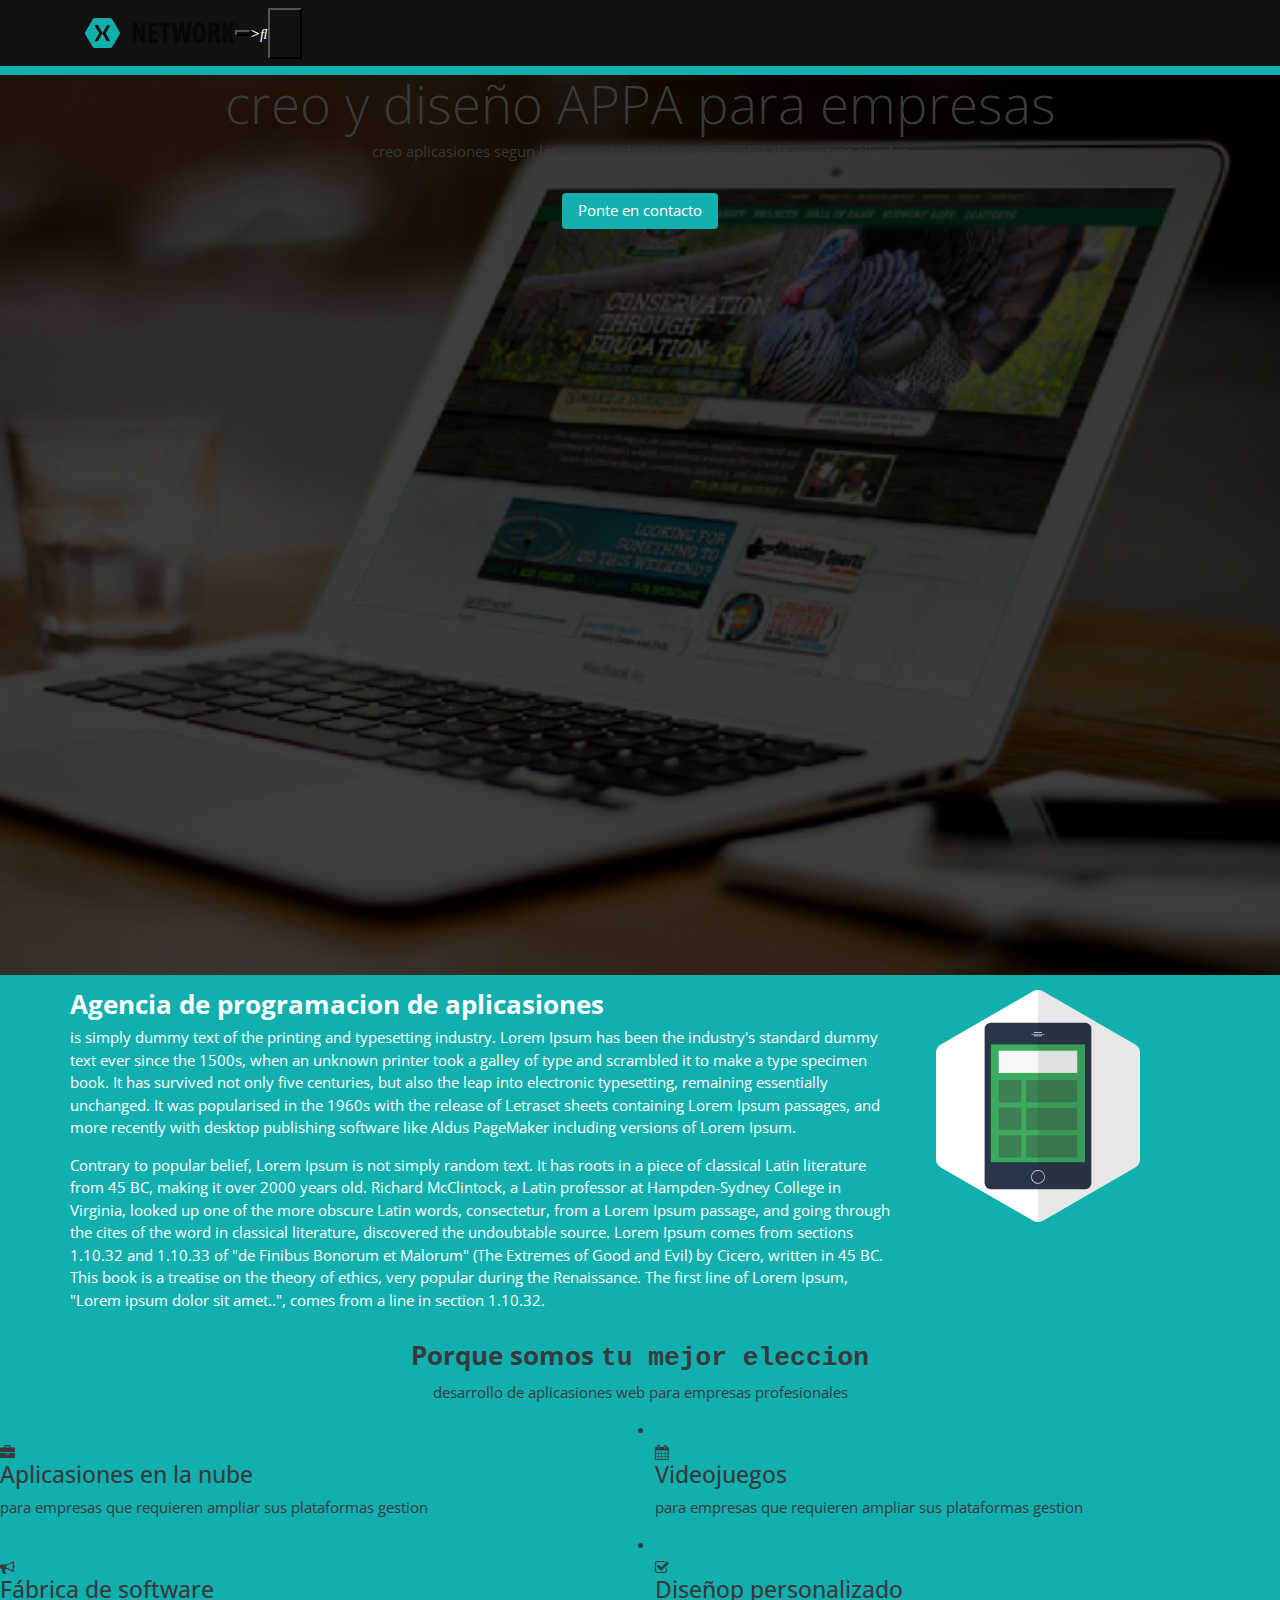
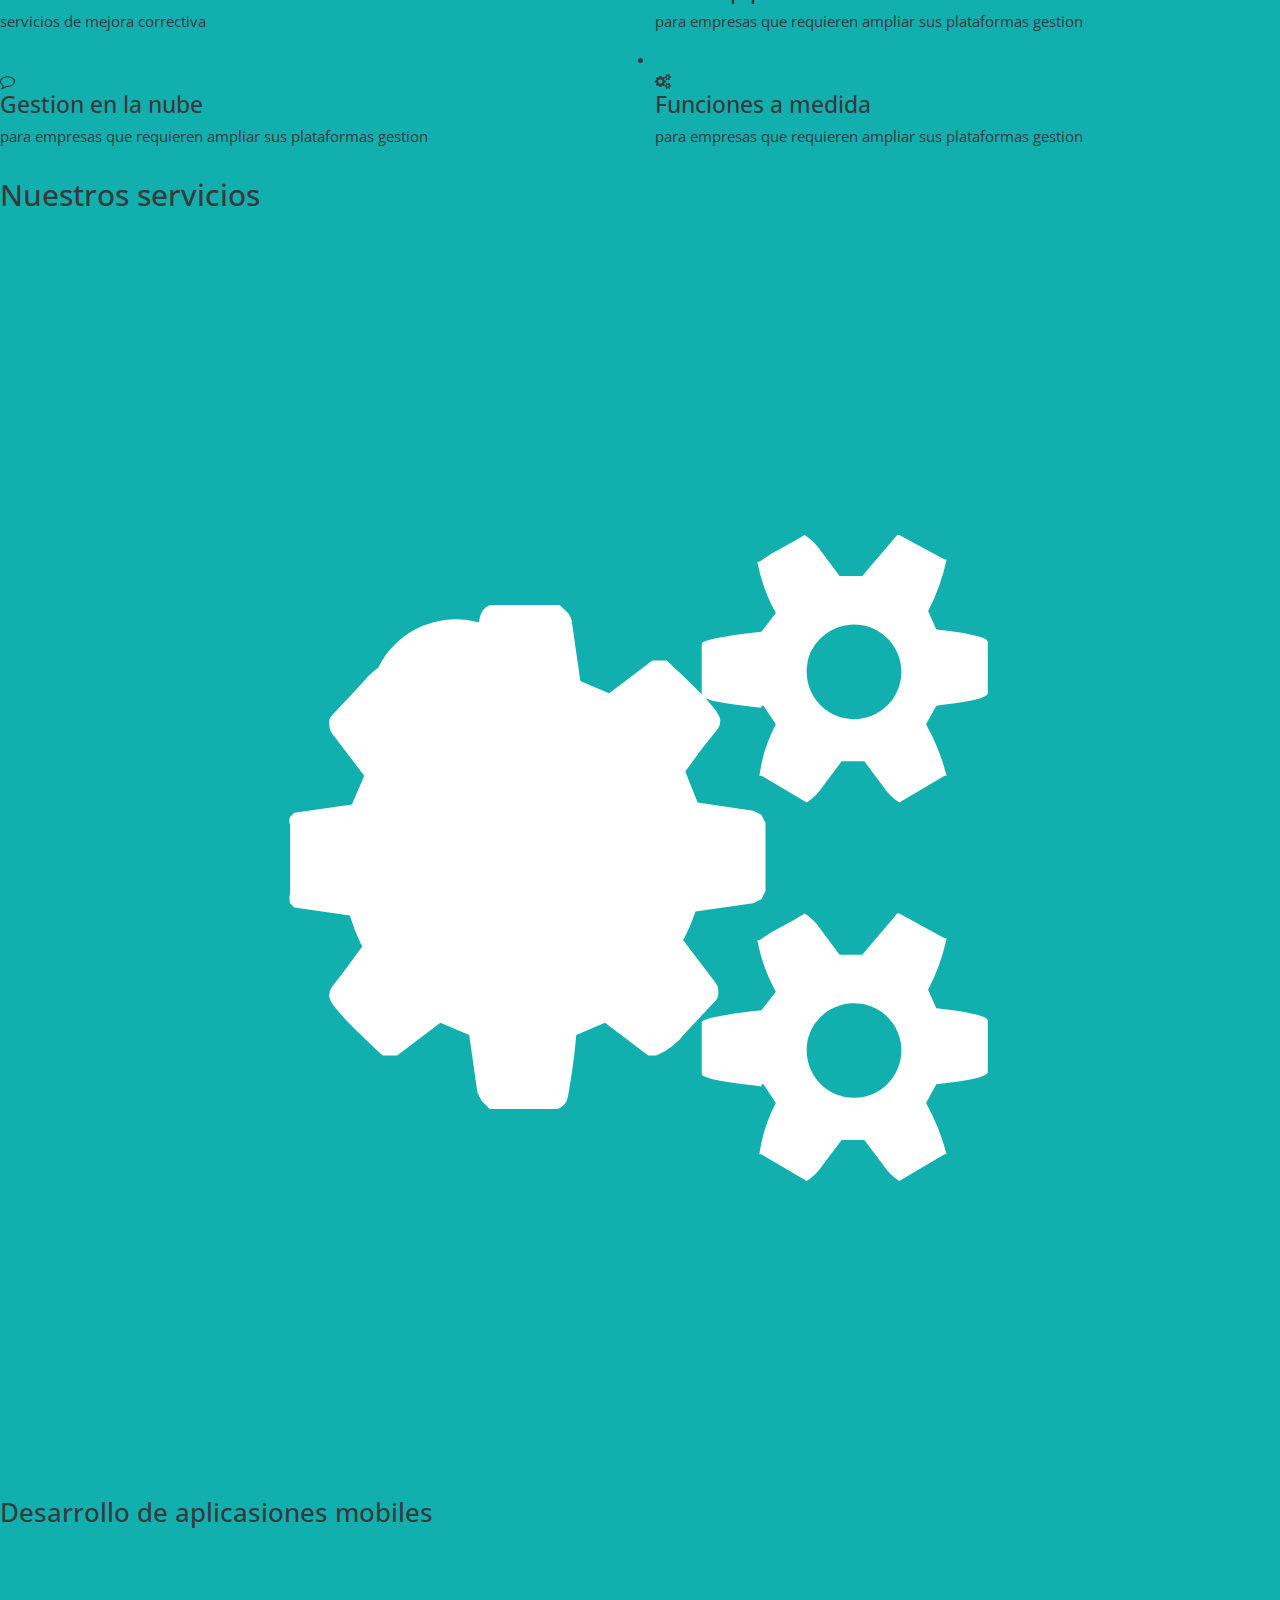
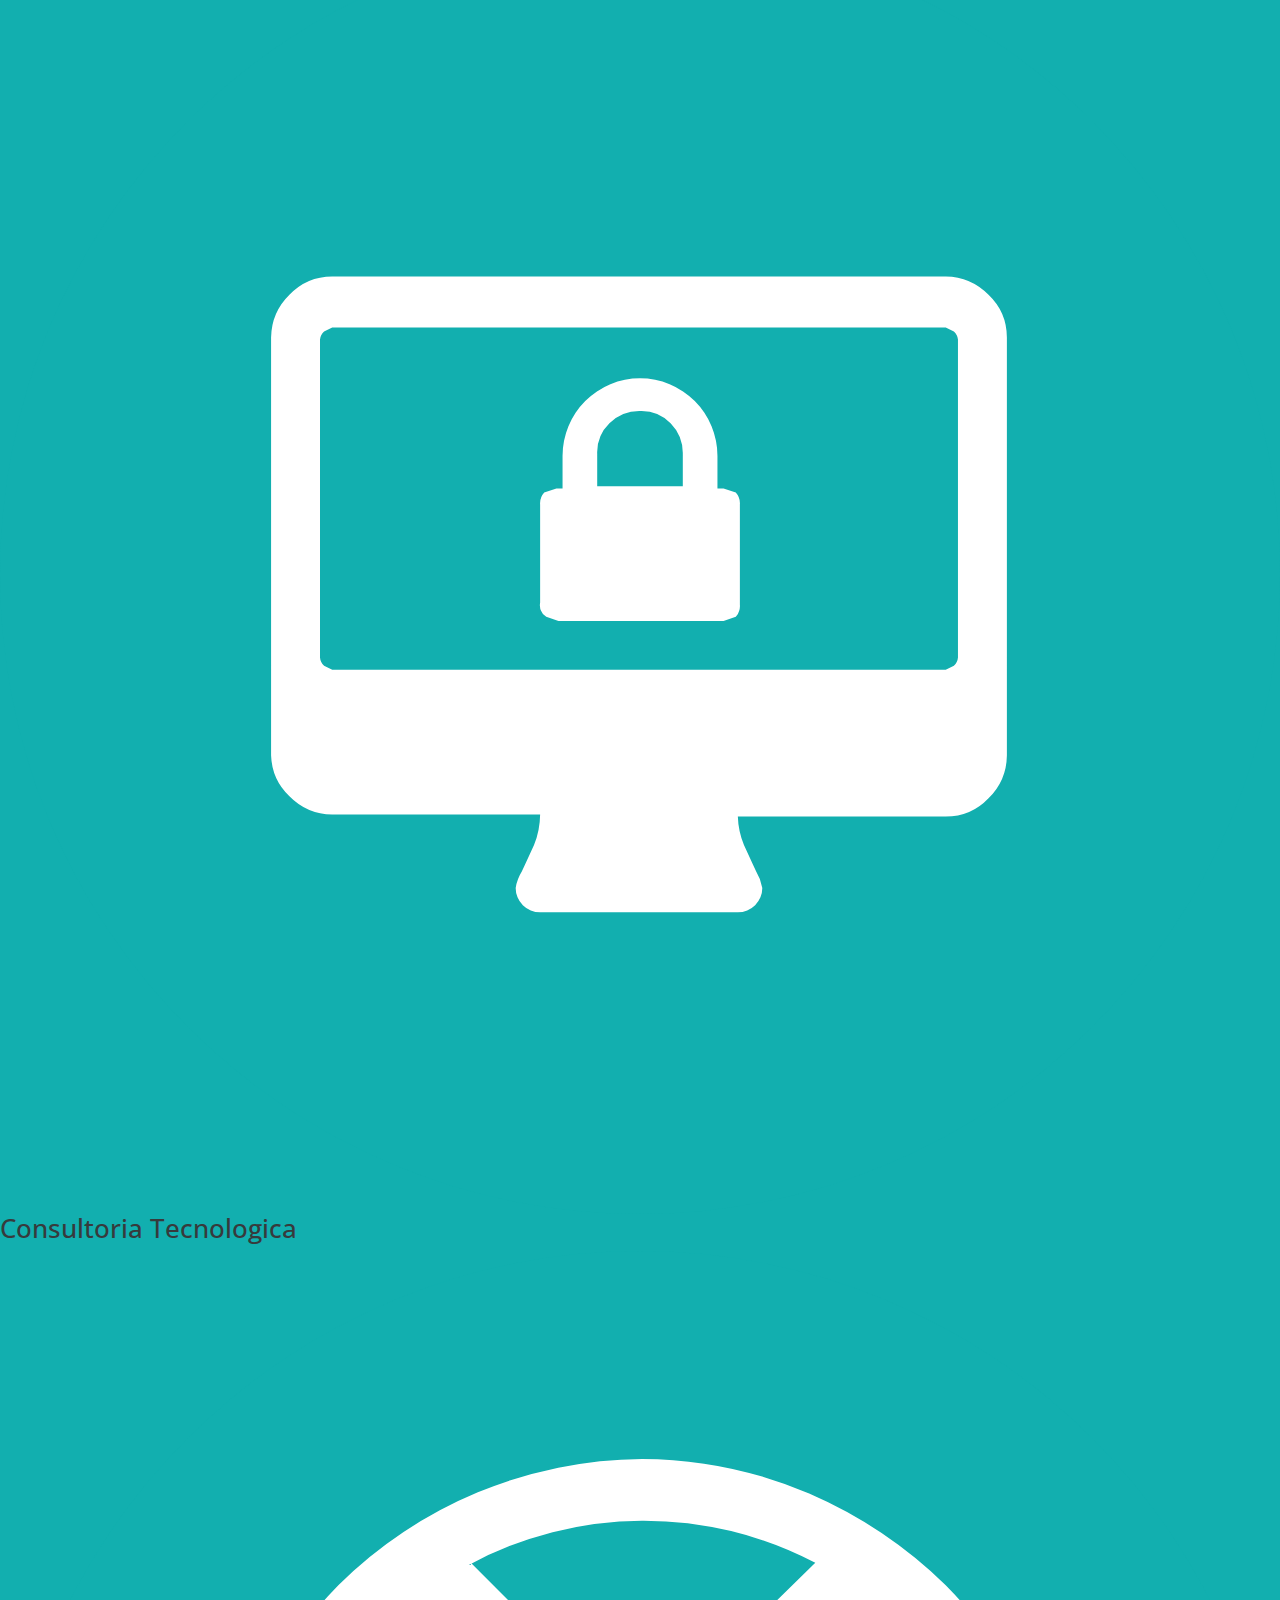
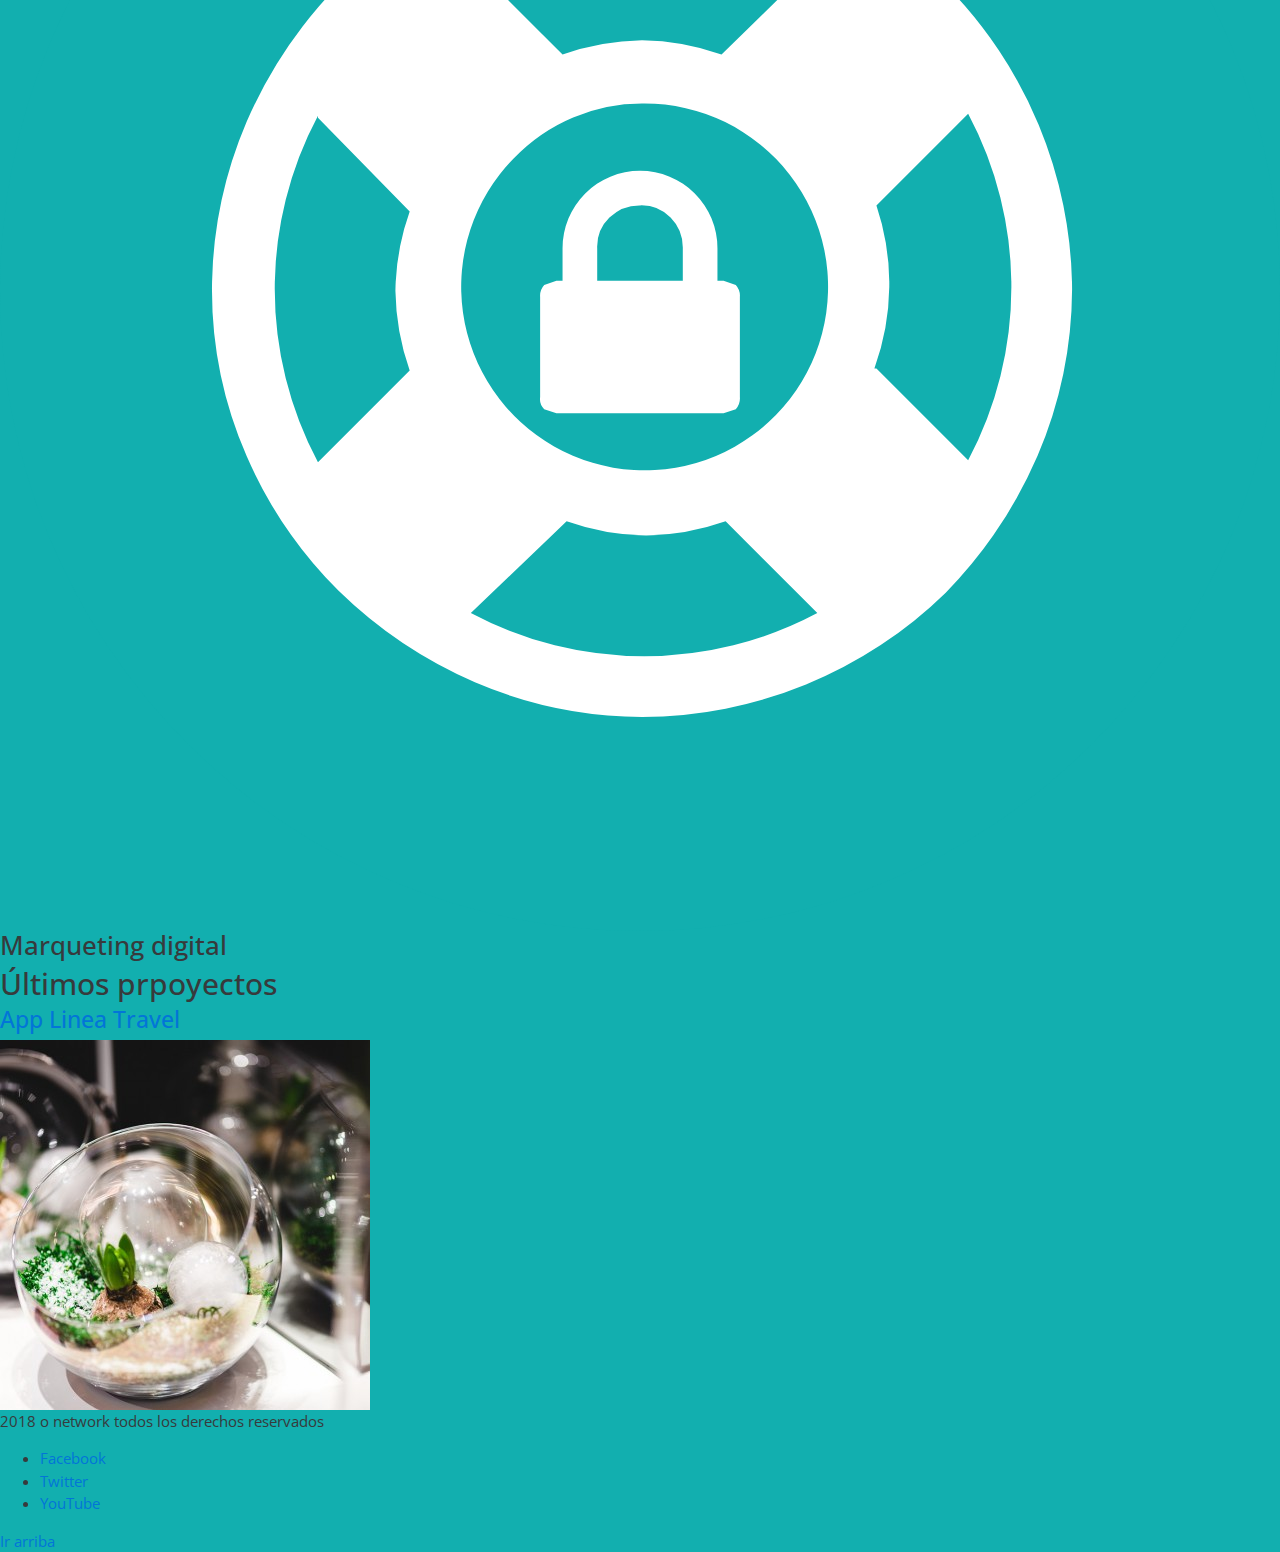
<file: index.html>
<!doctype html>
<html lang="en">

<head>
  <title> Curso Bootstrap</title>
  <!-- Required meta tags -->
  <meta charset="utf-8">
  <meta name="viewport" content="width=device-width, initial-scale=1, shrink-to-fit=no">
  <meta http-equiv="x-wa-compatible" conten="ie-edge">
  <!-- Bootstrap CSS -->
  <link rel="stylesheet" href="css/bootstrap.css">
  <link rel="stylesheet" href="css/estilos.css">
  <link href="https://fonts.googleapis.com/css?family=Open+Sans" rel="stylesheet">
  <link href="css/font-awesome.min.css" rel="stylesheet">

</head>

<body>

  <section class="bienvenidos">

    <header class="encavezado navbar-fixed-top" role="banner">
      <div class="container">
        <a href="index.html" class="logo">

          <img src="images/Recurso%202.svg" alt="Logo del sitio">
        </a>

        <button type="button" class="boton-Buscar" data-toggle="collapse" data-target="#bloque-buscar"
          aria-expanded="false"></button>>
        <i class="fas fa-search"></i>
        </button>
        <button type="button" class="boton-menu" data-toggle="collapse" data-target="#menu-principal"
          aria-expanded="false">
          <i class="fas fa-bars"></i>
        </button>
        <form action="#" id="bloque-buscar" class="collapse">
          <div class="contenedor-bloque-buscar">
            <input type="text" placeholder="Buscar...">
            <input type="submit" value="Buscar">
          </div>
        </form>
        <nav id="menu-principal" class="collapse">
          <ul>
            <li class="active"><a href="index.html">Inicio</a></li>
            <li><a href="nosotros.html">Nosotros</a></li>
            <li><a href="servicios.html">Servicios</a></li>
            <li><a href="Contactos.html">Contactos</a></li>
          </ul>
        </nav>
      </div>
    </header>
    <div class="texto-encavezado text-xs-center">

      <div class="container">
        <h1 class="display-4">creo y diseño APPA para empresas</h1>
        <p> creo aplicasiones segun las necesidades y requerimientos de nuestros clientes</p>
        <a href="contacto.html" class="btn btn-primary">Ponte en contacto</a>

      </div>
    </div>
    <div class="flecha-bajar text-xs-center">
      <a href="#agencia"> <i class="fas fa-angle-down text-xs-center"></i></a>


    </div>
  </section>
  <section class="agencia py-1" id="agencia" alt="la agencia">
    <div class="container">

      <div class="row">
        <div class="row col-xs-12 col-md-8 col-xl-9">

          <h2 class="h3 text-xs-center text-md-left font-weight-bold ">
            Agencia de programacion de aplicasiones
          </h2>
          <p>is simply dummy text of the printing and typesetting industry. Lorem Ipsum has been the industry's standard
            dummy text ever since the 1500s, when an unknown printer took a galley of type and scrambled it to make a
            type
            specimen book. It has survived not only five centuries, but also the leap into electronic typesetting,
            remaining essentially unchanged. It was popularised in the 1960s with the release of Letraset sheets
            containing Lorem Ipsum passages, and more recently with desktop publishing software like Aldus PageMaker
            including versions of Lorem Ipsum.
          </p>
          <p>Contrary to popular belief, Lorem Ipsum is not simply random text. It has roots in a piece of classical
            Latin
            literature from 45 BC, making it over 2000 years old. Richard McClintock, a Latin professor at
            Hampden-Sydney
            College in Virginia, looked up one of the more obscure Latin words, consectetur, from a Lorem Ipsum passage,
            and going through the cites of the word in classical literature, discovered the undoubtable source. Lorem
            Ipsum comes from sections 1.10.32 and 1.10.33 of "de Finibus Bonorum et Malorum" (The Extremes of Good and
            Evil) by Cicero, written in 45 BC. This book is a treatise on the theory of ethics, very popular during the
            Renaissance. The first line of Lorem Ipsum, "Lorem ipsum dolor sit amet..", comes from a line in section
            1.10.32.
          </p>
        </div>
        <div class="col-xs-12 col-md-4 col-xl-3">
          <img src="images/agencia.svg">

        </div>

      </div>
    </div>
  </section>
  <section class="tu-mejor-eleccion">
    <h2 class="h3 font-weight-bold text-xs-center">Porque somos <samp>tu mejor eleccion</samp>
    </h2>
    <p class="text-xs-center">
      desarrollo de aplicasiones web para empresas profesionales
    </p>
    <div class="row">
      <ul class="col-xs-6">
        <li>
        <li class="fa fa-briefcase" arial-hidden="true"></li>
        <div class="contenido-eleccion">
          <h4>Aplicasiones en la nube
          </h4>
          <p>
            para empresas que requieren ampliar sus plataformas gestion
          </p>
        </div>
        </li>
        <li>
        <li class="fa fa-bullhorn" arial-hidden="true"></li>

        <div class="contenido-eleccion">
          <h4>Fábrica de software
          </h4>
          <p>
            servicios de mejora correctiva
          </p>
        </div>
        </h4>
        </li>
        <li>
        <li class="fa fa-comment-o" arial-hidden="true"></li>

        <div class="contenido-eleccion">
          <h4>Gestion en la nube
          </h4>
          <p>
            para empresas que requieren ampliar sus plataformas gestion
          </p>
        </div>
        </h4>
        </li>
      </ul>
      <div >
        <img src="images/mundo.svg" alt="mundo">
      </div>
      <ul class="col-xs-6">
        <li>
        <li class="fa fa-calendar" arial-hidden="true"></li>


        <div class="contenido-eleccion">
          <h4>Videojuegos
          </h4>
          <p>
            para empresas que requieren ampliar sus plataformas gestion
          </p>
        </div>
        </h4>
        </li>
        <li>
        <li class="fa fa-check-square-o" arial-hidden="true"></li>

        <div class="contenido-eleccion">
          <h4>Diseñop personalizado

          </h4>
          <p>
            para empresas que requieren ampliar sus plataformas gestion
          </p>
        </div>
        </h4>
        </li>
        <li>
        <li class="fa fa-cogs" arial-hidden="true"></li>
        <div class="contenido-eleccion">
          <h4>Funciones a medida
          </h4>
          <p>
            para empresas que requieren ampliar sus plataformas gestion
          </p>
        </div>

        </h4>
        </li>
      </ul>
    </div>
  </section>
  <main class=servicios>
    <h2>
      Nuestros servicios</h2>
    <article>
      <img src="images/servicio-1.svg" alt="Servicio Desarrollo de aplicaswiones moviles ">
      <h3>Desarrollo de aplicasiones mobiles</h3>
    </article>
    <article>
      <img src="images/servicio-2.svg" alt="Consultoria Tecnologica ">
      <h3>Consultoria Tecnologica</h3>
    </article>
    <article>
      <img src="images/servicio-3.svg" alt="Marqueting digital">
      <h3>Marqueting digital</h3>
    </article>
  </main>
  <section class="ultimos-proyectos">

    <h2>Últimos prpoyectos</h2>
    <a href="">
      <h4>App Linea Travel</h4>
      <img src="images/proyecto1.jpg" alt="Proyecto App Linea Travel">
    </a>
  </section>
  <footer class="Pie de Pagina" role="contenido">
    <p> 2018 o network todos los derechos reservados</p>
    <ul>
      <li><a href="#">Facebook</a></li>
      <li><a href="#">Twitter</a></li>
      <li><a href="#">YouTube</a></li>
    </ul>
  </footer>
  <a href="ir-arriba" href="#">Ir arriba</a>
  <script src="js/jquery.min.js"></script>
  <script src="js/bootstrap.min.js"></script>
</body>

</html>
</file>
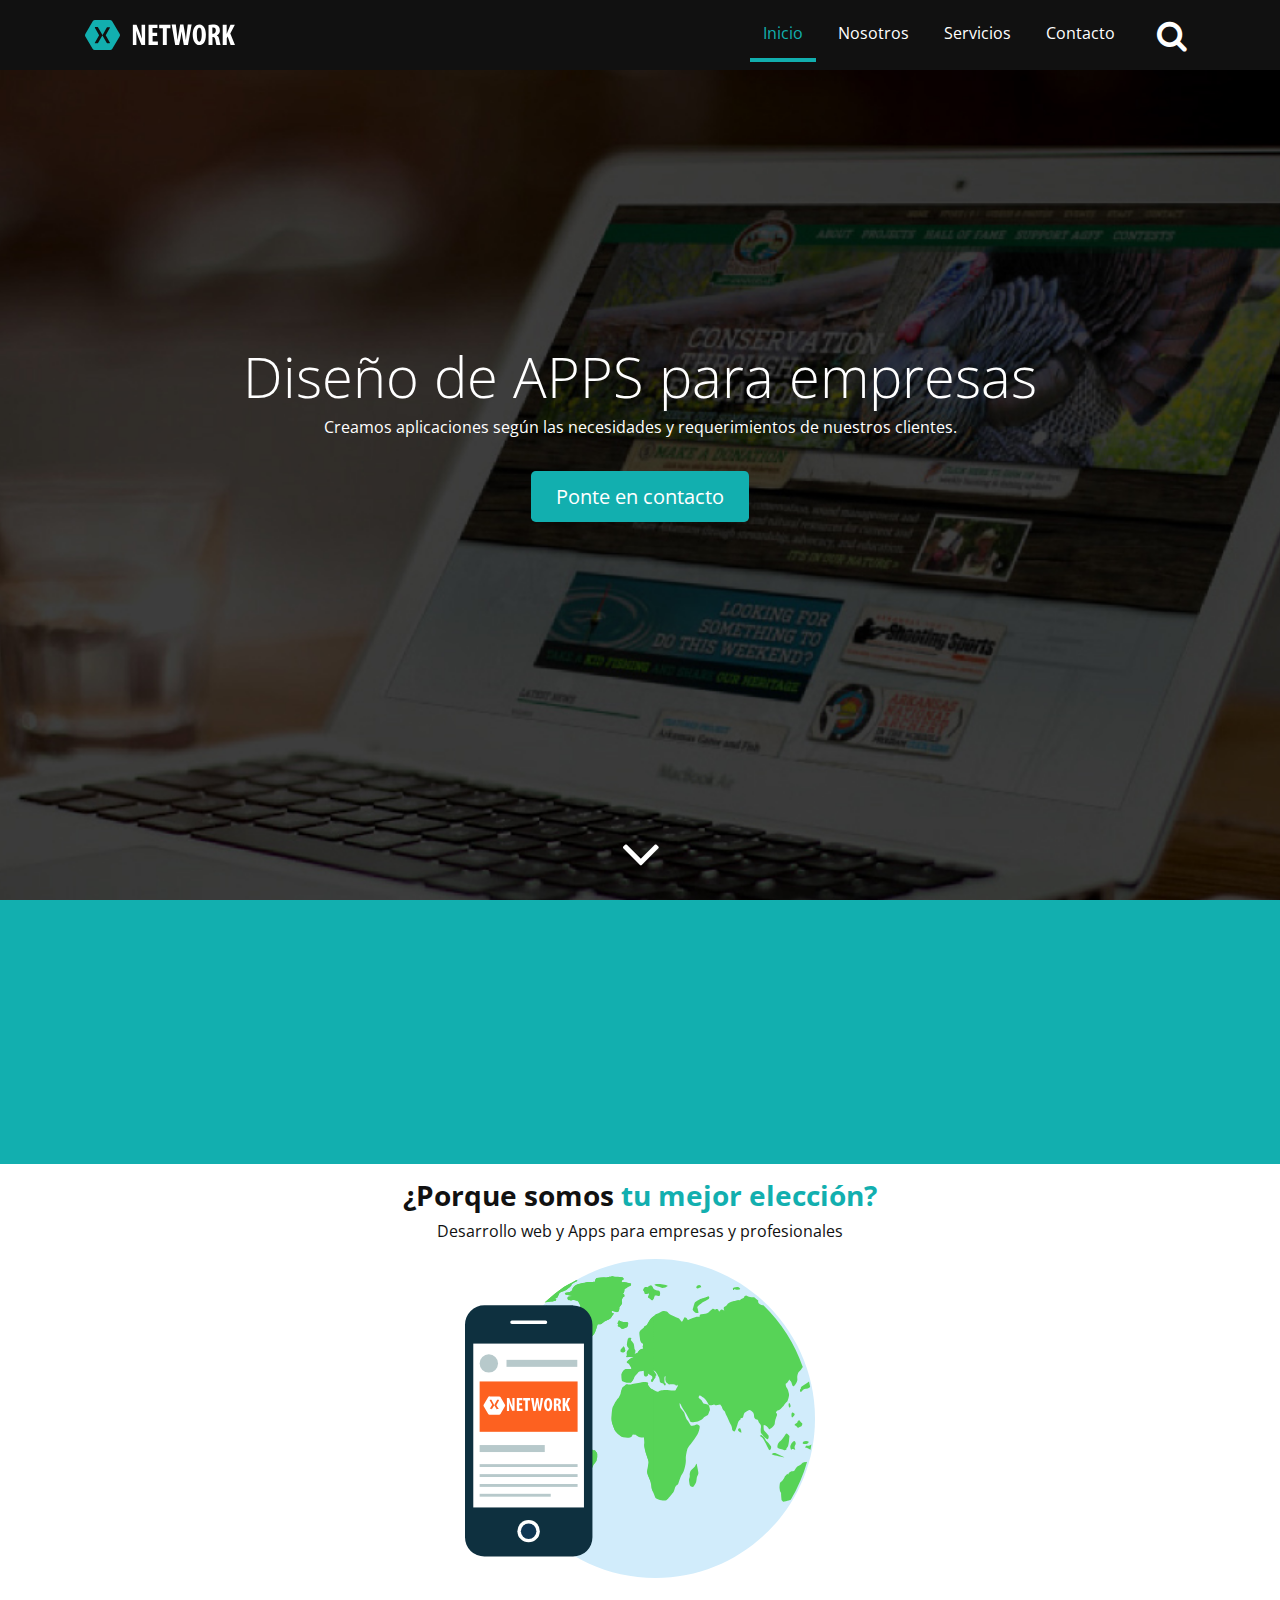
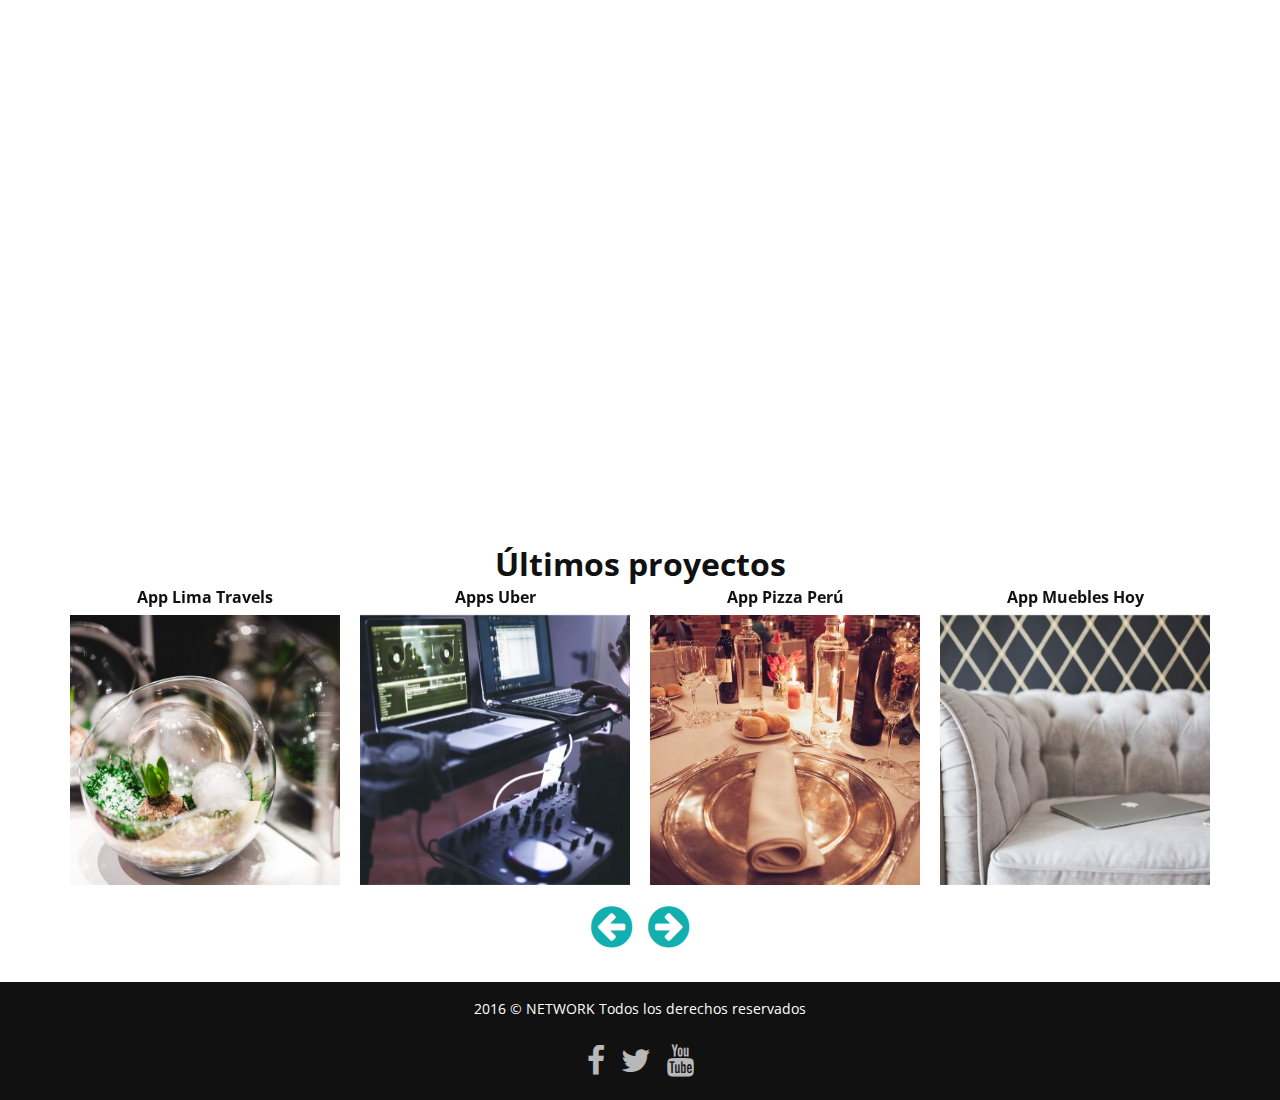
<file: recursos/Proyecto final/index.html>
<!DOCTYPE html>
<html lang="en">

<head>
    <title>NETWORK | Soluciones Móbiles para empresas</title>
    <!-- Required meta tags always come first -->
    <meta charset="utf-8">
    <meta name="viewport" content="width=device-width, initial-scale=1, shrink-to-fit=no">
    <meta http-equiv="x-ua-compatible" content="ie=edge">
    <link rel="shortcut icon" type="image/x-icon" href="favicon.ico">

    <!-- Cargando fuentes -->
    <link href='https://fonts.googleapis.com/css?family=Open+Sans:400,700,700italic' rel='stylesheet' type='text/css'>

    <!-- Cargando iconos -->
    <link href='css/font-awesome.min.css' rel='stylesheet' type='text/css'>

    <!-- Carga de Galeria de imágenes -->
    <link rel="stylesheet" href="css/owl.carousel.min.css">

    <!-- Carga de archivos css -->
    <link rel="stylesheet" href="css/bootstrap.css">
    <link rel="stylesheet" href="css/animate.min.css">
    <link rel="stylesheet" href="css/estilos.css">
</head>

<body>
    <section class="bienvenidos">

        <header class="encabezado navbar-fixed-top" role="banner" id="encabezado">
            <div class="container">
                <a href="index.html" class="logo">
                    <img src="images/logo.svg" alt="Logo del sitio">
                </a>

                <button type="button" class="boton-buscar" data-toggle="collapse" data-target="#bloque-buscar" aria-expanded="false">
                    <i class="fa fa-search" aria-hidden="true"></i>
                </button>
                <button type="button" class="boton-menu hidden-md-up" data-toggle="collapse" data-target="#menu-principal" aria-expanded="false">
                    <i class="fa fa-bars" aria-hidden="true"></i></button>

                <form action="#" id="bloque-buscar" class="collapse">
                    <div class="contenedor-bloque-buscar">
                        <input type="text" placeholder="Buscar...">
                        <input type="submit" value="Buscar">
                    </div>
                </form>

                <nav id="menu-principal" class="collapse">
                    <ul>
                        <li class="active"><a href="index.html">Inicio</a></li>
                        <li><a href="nosotros.html">Nosotros</a></li>
                        <li><a href="servicios.html">Servicios</a></li>
                        <li><a href="contacto.html">Contacto</a></li>
                    </ul>
                </nav>

            </div>
        </header>


        <div class="texto-encabezado text-xs-center">

            <div class="container">
                <h1 class="display-4 wow bounceIn">Diseño de APPS para empresas</h1>
                <p class="wow bounceIn" data-wow-delay=".3s">Creamos aplicaciones según las necesidades y requerimientos de nuestros clientes.</p>
                <a href="contacto.html" class="btn btn-primary btn-lg">Ponte en contacto</a>
            </div>

        </div>
        <div class="flecha-bajar text-xs-center">
            <a data-scroll href="#agencia"> <i class="fa fa-angle-down" aria-hidden="true"></i></a>
        </div>

    </section>
    <section class="agencia py-1" id="agencia">

        <div class="container">


            <div class="row">

                <div class="col-md-8 col-xl-9 wow bounceIn" data-wow-delay=".3s">
                    <h2 class="h3 text-xs-center text-md-left font-weight-bold">Agencia de programación de aplicaciones</h2>
                    <p>NETWORK te asesora en el desarrollo y el diseño para que tu Aplicación Movil salga a la luz. Ponemos a tu disposición las mejores plataformas del mundo de las telecomunicaciones.</p>
                    <p>Ponemos a tu alcance un servicio adaptado a tus necesidades, desde una consultoría integral con supervisión de todos y cada uno de los pasos que has de seguir para crear un negocio actual (comunicación, diseño corporativo, tecnologías...) a productos adaptados a metodologías ágiles de creación de apps diseñadas por nosotros y avaladas por nuestros años de experiencia.</p>

                </div>
                <div class="col-md-4 col-xl-3 wow bounceIn" data-wow-delay=".6s">
                    <img src="images/agencia.svg" alt="La agencia">
                </div>
            </div>
        </div>

    </section>
    <section class="tu-mejor-eleccion py-1">
        <div class="container">

            <h2 class="h3 text-xs-center font-weight-bold">¿Porque somos <span>tu mejor elección?</span></h2>
            <p class="text-xs-center">
                Desarrollo web y Apps para empresas y profesionales
            </p>

            <div class="row">
                <ul class="col-xs-6 col-lg-4 text-xs-center text-lg-left">
                    <li class="wow zoomIn" data-wow-duration=".3s" data-wow-delay=".3s">
                        <i class="fa fa-briefcase" aria-hidden="true"></i>

                        <div class="contenedor-eleccion">
                            <h4>Aplicaciones para la nube</h4>
                            <p class="hidden-md-down">Para empresa que requiera ampliar sus plataformas de gestión.</p>
                        </div>
                    </li>
                    <li class="wow zoomIn" data-wow-duration=".3s" data-wow-delay=".7s">
                        <i class="fa fa-bullhorn" aria-hidden="true"></i>
                        <div class="contenedor-eleccion">
                            <h4>Fábrica de software</h4>
                            <p class="hidden-md-down">Servicios de mejora correctiva y evolutiva para sus aplicaciones.</p>
                        </div>
                    </li>
                    <li class="wow zoomIn" data-wow-duration=".3s" data-wow-delay="1.1s">

                        <i class="fa  fa-comment-o" aria-hidden="true"></i>

                        <div class="contenedor-eleccion">
                            <h4>Gestión en la Nube</h4>
                            <p class="hidden-md-down">Para empresa que requiera ampliar sus plataformas de gestión.</p>
                        </div>
                    </li>
                </ul>

                <div class="hidden-md-down col-lg-4">
                    <img src="images/mundo.svg" alt="Mundo movil">
                </div>

                <ul class="col-xs-6 col-lg-4 text-xs-center text-lg-right">
                    <li class="wow zoomIn" data-wow-duration=".3s" data-wow-delay=".5s">
                        <i class="fa  fa-calendar" aria-hidden="true"></i>
                        <div class="contenedor-eleccion">
                            <h4>Videojuegos</h4>
                            <p class="hidden-md-down">Para empresa que requiera ampliar sus plataformas de gestión.</p>
                        </div>
                    </li>
                    <li class="wow zoomIn" data-wow-duration=".3s" data-wow-delay=".9s">
                        <i class="fa  fa-check-square-o" aria-hidden="true"></i>
                        <div class="contenedor-eleccion">
                            <h4>Diseño personalizado</h4>
                            <p class="hidden-md-down">Customiza hasta el último píxel de tu App. Infinitas Posibilidades.</p>
                        </div>
                    </li>
                    <li class="wow zoomIn" data-wow-duration=".3s" data-wow-delay="1.3s">
                        <i class="fa  fa-cogs" aria-hidden="true"></i>
                        <div class="contenedor-eleccion">
                            <h4>Funciones a medida</h4>
                            <p class="hidden-md-down">Tienes más de 50 funciones predesarrolladas para escoger.</p>
                        </div>
                    </li>
                </ul>
            </div>
        </div>
    </section>

    <main class="servicios py-1">
        <div class="container">
            <h2 class="text-xs-center font-weight-bold">Nuestros Servicios</h2>


            <div class="row">
                <article class="col-md-4 wow bounceInLeft" data-wow-delay=".3s">
                    <img src="images/servicio-1.svg" alt="Servicio Desarrollo de Aplicaciones Mobiles">
                    <h3><a href="#"> Desarrollo de Aplicaciones Mobiles </a></h3>
                    <p class="hidden-sm-down">Desarrollamos aplicaciones móviles y plataformas web. Nuestra principal cualidad está en el desarrollo de software a medida de tus necesidades.</p>
                    <a href="#" class="btn btn-secondary hidden-sm-down">Más información</a>

                </article>

                <article class="col-md-4 wow bounceInUp" data-wow-delay=".6s">
                    <img src="images/servicio-2.svg" alt="Servicio Consultoría Tecnológica">
                    <h3><a href="#">Consultoría Tecnológica</a></h3>
                    <p class="hidden-sm-down">Ofrecemos consultoría tecnológica especializada en movilidad, necesaria previo al desarrollo de cualquier proyecto.</p>
                    <a href="#" class="btn btn-secondary hidden-sm-down">Más información</a>
                </article>

                <article class="col-md-4 wow bounceInRight" data-wow-delay="1s">
                    <img src="images/servicio-3.svg" alt="Servicio Marketing y publicidad Movil">
                    <h3><a href="#">Marketing y publicidad Movil</a></h3>
                    <p class="hidden-sm-down">Desarrollamos campañas publicitarias para tus APP. Hacemos conocer tu marca en el momento exacto para conseguir un mayor inpacto.</p>
                    <a href="#" class="btn btn-secondary hidden-sm-down">Más información</a>
                </article>

            </div>
        </div>
    </main>


    <section class="ultimos-proyectos py-1">
        <div class="container">
            <h2 class="text-xs-center font-weight-bold">Últimos proyectos</h2>

            <div class="owl-carousel">
                <a href="#">
                    <h4>App Lima Travels</h4>
                    <img src="images/proyecto1.jpg" alt="App Lima Travels">
                </a>

                <a href="#">
                    <h4>Apps Uber</h4>
                    <img src="images/proyecto2.jpg" alt="Apps Uber">
                </a>

                <a href="#">
                    <h4>App Pizza Perú</h4>
                    <img src="images/proyecto3.jpg" alt="App Pizza Perú">
                </a>

                <a href="#">
                    <h4>App Muebles Hoy</h4>
                    <img src="images/proyecto4.jpg" alt="App Muebles Hoy">
                </a>

                <a href="#">
                    <h4>App Clima Perú</h4>
                    <img src="images/proyecto5.jpg" alt="App Clima Perú">
                </a>

                <a href="#">
                    <h4>App  Playa</h4>
                    <img src="images/proyecto6.jpg" alt="App  Playa">
                </a>


            </div>
        </div>
    </section>
    <footer class="piedepagina py-1" role="contentinfo">
        <div class="container">
            <p>2016 © NETWORK Todos los derechos reservados</p>
            <ul class="redes-sociales">
                <li><a href="#"><i class="fa fa-facebook" aria-hidden="true"> </i>  </a></li>
                <li><a href="#"><i class="fa fa-twitter" aria-hidden="true"></i> </a></li>
                <li><a href="#"><i class="fa fa-youtube" aria-hidden="true"></i> </a></li>
            </ul>

        </div>

    </footer>

    <a data-scroll class="ir-arriba" href="#encabezado"><i class="fa  fa-arrow-circle-up" aria-hidden="true"> </i> </a>

    <!-- Carga de archivos  JS -->

    <script src="js/jquery.min.js"></script>
    <script src="js/bootstrap.min.js"></script>
    <script src="js/owl.carousel.min.js"></script>
    <script type="text/javascript">
        $('.owl-carousel').owlCarousel({
            loop: true,
            margin: 0,
            nav: true,
            autoWidth: false,
            navText: ['<i class="fa fa-arrow-circle-left" title="Anterior"></i>', '<i class="fa  fa-arrow-circle-right" title="Siguiente"></i>'],
            responsive: {
                0: {
                    items: 1
                },
                500: {
                    items: 2,
                    margin: 20
                },
                800: {
                    items: 3,
                    margin: 20
                },
                1000: {
                    items: 4,
                    margin: 20
                }
            }
        })

    </script>
    <script src="js/wow.min.js"></script>
    <script src="js/smooth-scroll.min.js"></script>
    <script src="js/sitio.js"></script>



</body>

</html>
</file>
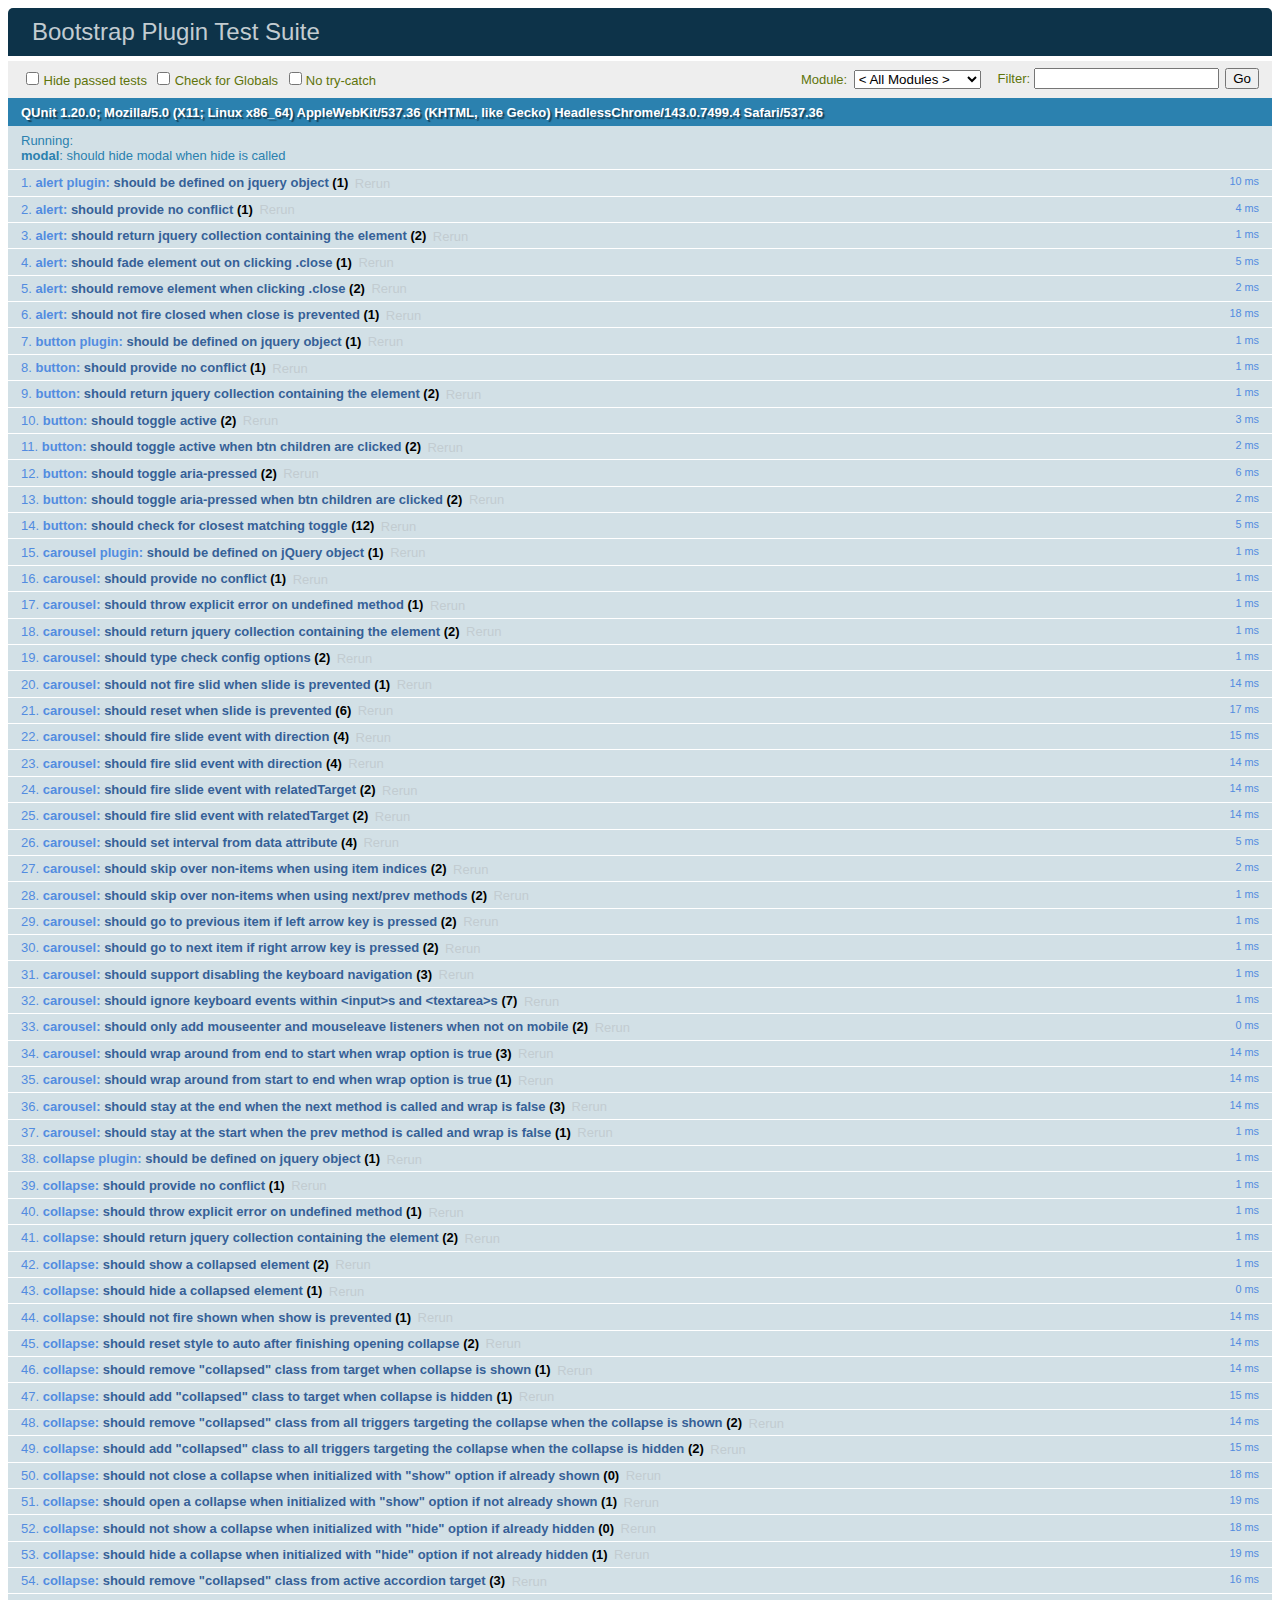
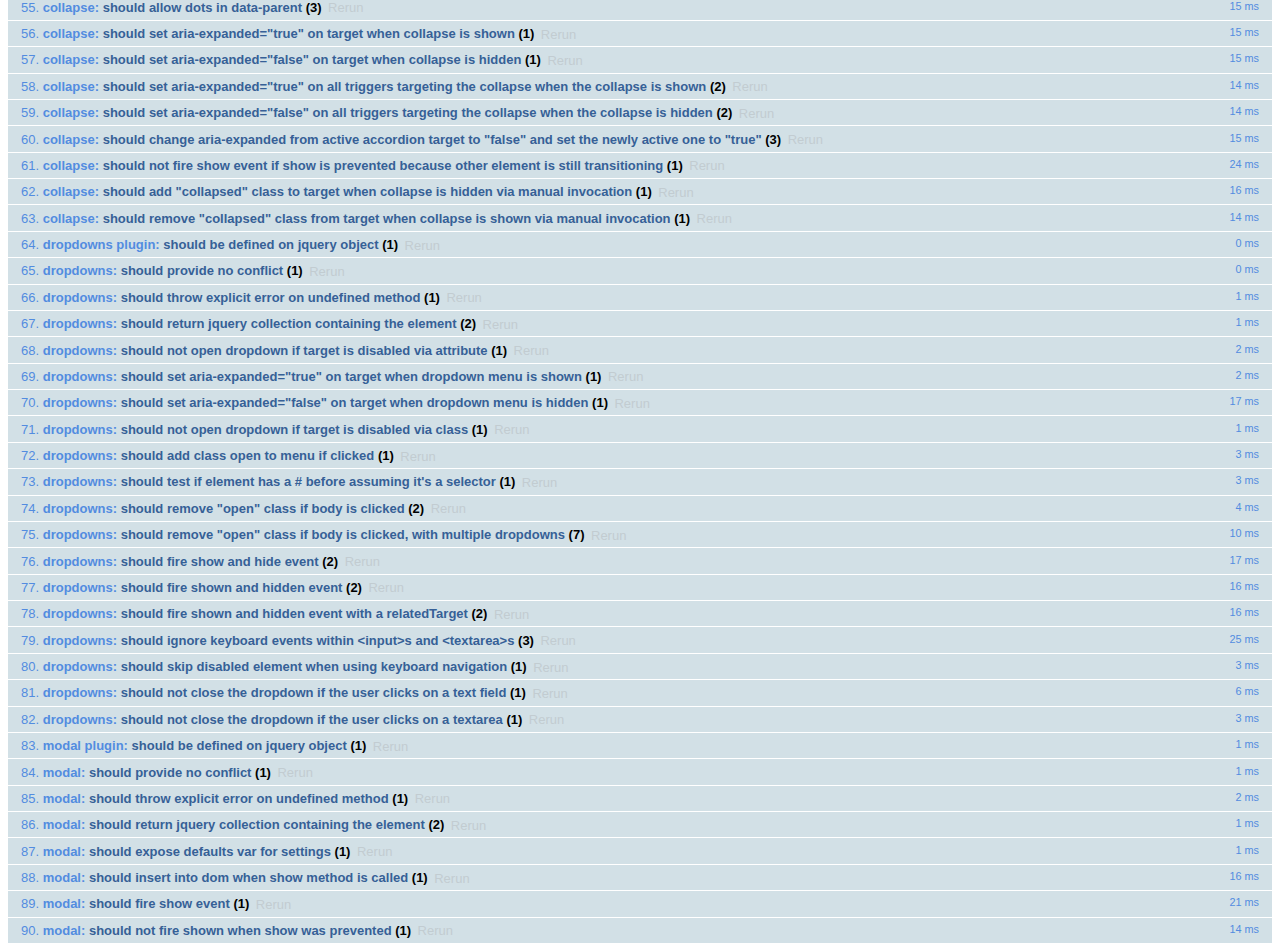
<file: recursos/Software/bootstrap-4-dev/js/tests/index.html>
<!DOCTYPE html>
<html>
  <head>
    <meta charset="utf-8">
    <title>Bootstrap Plugin Test Suite</title>
    <meta name="viewport" content="width=device-width, initial-scale=1">

    <!-- jQuery -->
    <script src="vendor/jquery.min.js"></script>
    <script src="vendor/tether.min.js"></script>
    <script>
      // Disable jQuery event aliases to ensure we don't accidentally use any of them
      (function () {
        var eventAliases = [
          'blur',
          'focus',
          'focusin',
          'focusout',
          'load',
          'resize',
          'scroll',
          'unload',
          'click',
          'dblclick',
          'mousedown',
          'mouseup',
          'mousemove',
          'mouseover',
          'mouseout',
          'mouseenter',
          'mouseleave',
          'change',
          'select',
          'submit',
          'keydown',
          'keypress',
          'keyup',
          'error',
          'contextmenu',
          'hover',
          'bind',
          'unbind',
          'delegate',
          'undelegate'
        ]
        for (var i = 0; i < eventAliases.length; i++) {
          var eventAlias = eventAliases[i]
          $.fn[eventAlias] = function () {
            throw new Error('Using the ".' + eventAlias + '()" method is not allowed, so that Bootstrap can be compatible with custom jQuery builds which exclude the "event aliases" module that defines said method. See https://github.com/twbs/bootstrap/blob/master/CONTRIBUTING.md#js')
          }
        }
      })()
    </script>

    <!-- QUnit -->
    <link rel="stylesheet" href="vendor/qunit.css" media="screen">
    <script src="vendor/qunit.js"></script>
    <script>
      // See https://github.com/axemclion/grunt-saucelabs#test-result-details-with-qunit
      var log = []
      // Require assert.expect in each test
      QUnit.config.requireExpects = true
      QUnit.done(function (testResults) {
        var tests = []
        for (var i = 0, len = log.length; i < len; i++) {
          var details = log[i]
          tests.push({
            name: details.name,
            result: details.result,
            expected: details.expected,
            actual: details.actual,
            source: details.source
          })
        }
        testResults.tests = tests

        window.global_test_results = testResults
      })

      QUnit.testStart(function (testDetails) {
        $(window).scrollTop(0)
        QUnit.log(function (details) {
          if (!details.result) {
            details.name = testDetails.name
            log.push(details)
          }
        })
      })

      // Cleanup
      QUnit.testDone(function () {
        $('#qunit-fixture').empty()
        $('#modal-test, .modal-backdrop').remove()
      })

      // Display fixture on-screen on iOS to avoid false positives
      if (/iPhone|iPad|iPod/.test(navigator.userAgent)) {
        QUnit.begin(function() {
          $('#qunit-fixture').css({ top: 0, left: 0 })
        })

        QUnit.done(function () {
          $('#qunit-fixture').css({ top: '', left: '' })
        })
      }

      // Disable deprecated global QUnit method aliases in preparation for QUnit v2
      (function () {
        var methodNames = [
          'async',
          'asyncTest',
          'deepEqual',
          'equal',
          'expect',
          'module',
          'notDeepEqual',
          'notEqual',
          'notPropEqual',
          'notStrictEqual',
          'ok',
          'propEqual',
          'push',
          'start',
          'stop',
          'strictEqual',
          'test',
          'throws'
        ];
        for (var i = 0; i < methodNames.length; i++) {
          var methodName = methodNames[i];
          window[methodName] = undefined;
        }
      })();
    </script>

    <!-- es6 Plugin sources -->
    <script src="../../js/dist/util.js"></script>
    <script src="../../js/dist/alert.js"></script>
    <script src="../../js/dist/button.js"></script>
    <script src="../../js/dist/carousel.js"></script>
    <script src="../../js/dist/collapse.js"></script>
    <script src="../../js/dist/dropdown.js"></script>
    <script src="../../js/dist/modal.js"></script>
    <script src="../../js/dist/scrollspy.js"></script>
    <script src="../../js/dist/tab.js"></script>
    <script src="../../js/dist/tooltip.js"></script>
    <script src="../../js/dist/popover.js"></script>

    <!-- Unit tests -->
    <script src="unit/alert.js"></script>
    <script src="unit/button.js"></script>
    <script src="unit/carousel.js"></script>
    <script src="unit/collapse.js"></script>
    <script src="unit/dropdown.js"></script>
    <script src="unit/modal.js"></script>
    <script src="unit/scrollspy.js"></script>
    <script src="unit/tab.js"></script>
    <script src="unit/tooltip.js"></script>
    <script src="unit/popover.js"></script>

  </head>
  <body>
    <div id="qunit-container">
      <div id="qunit"></div>
      <div id="qunit-fixture"></div>
    </div>
  </body>
</html>
</file>
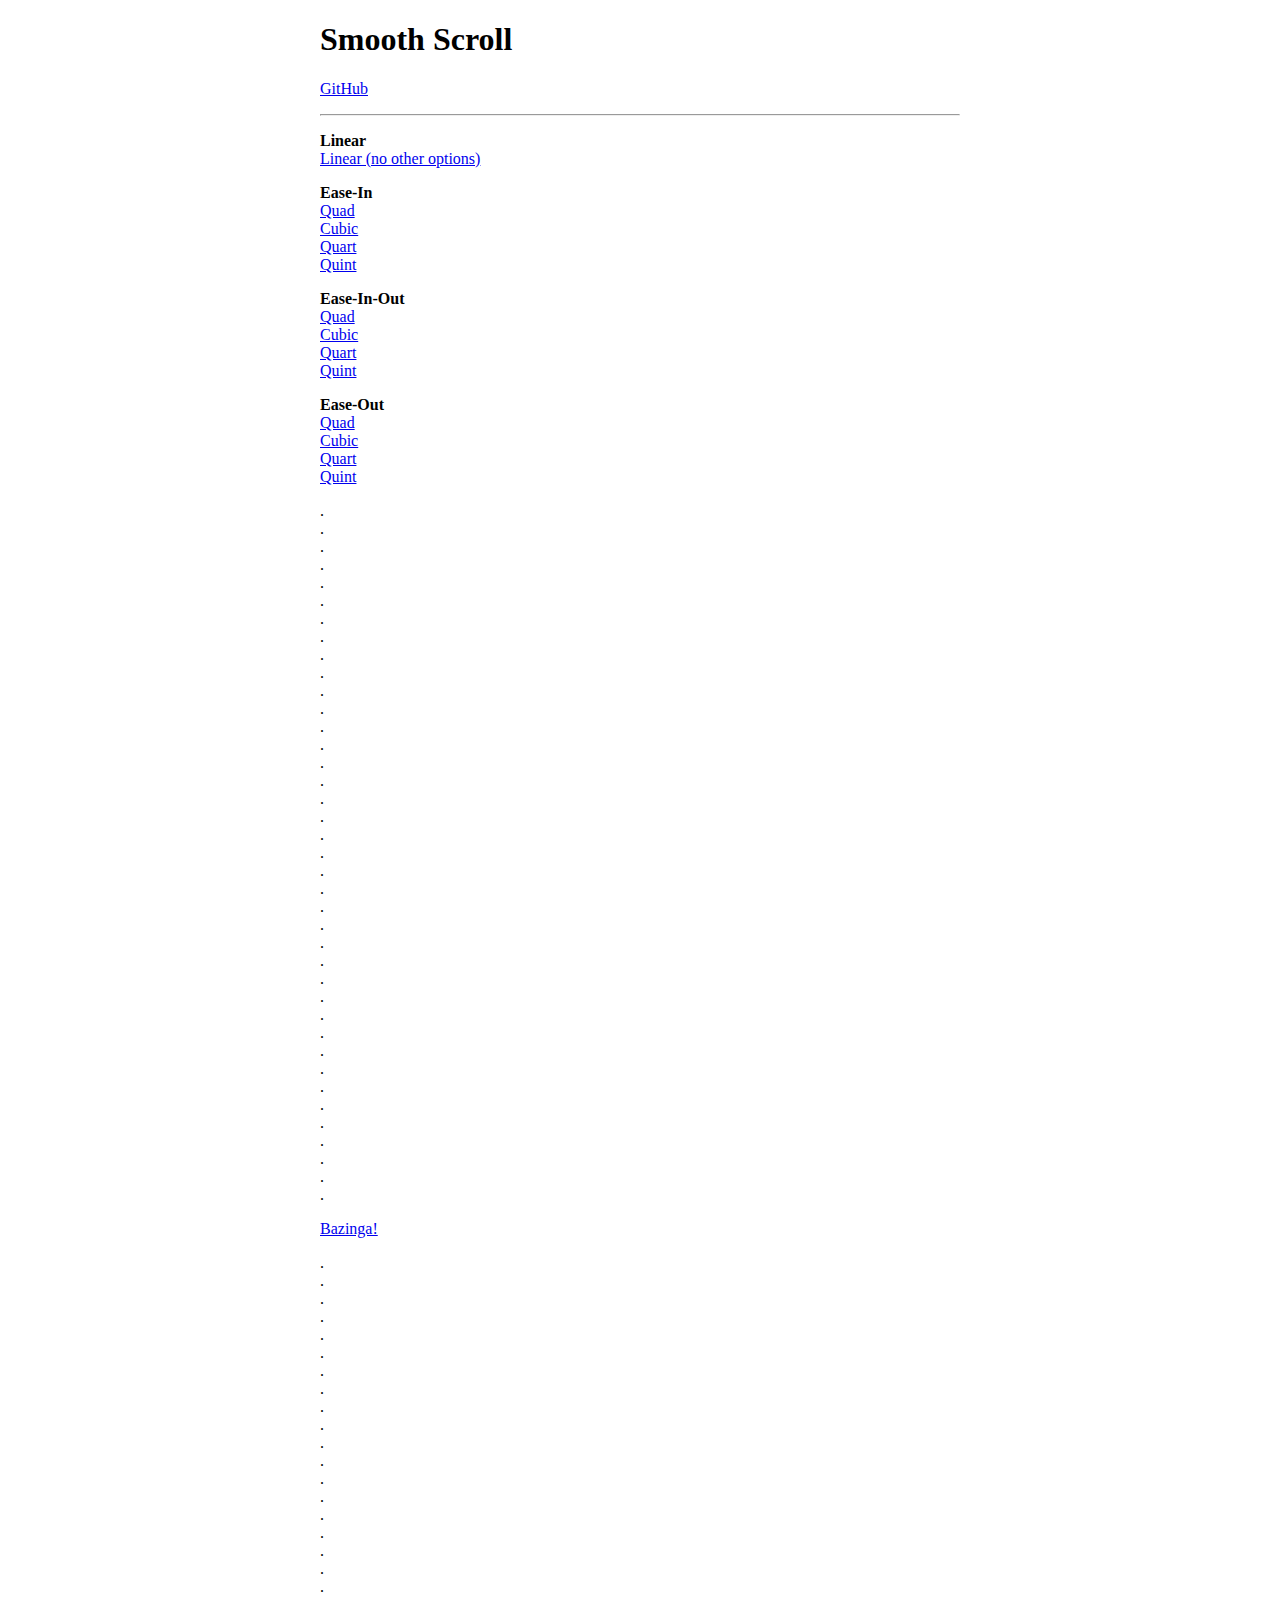
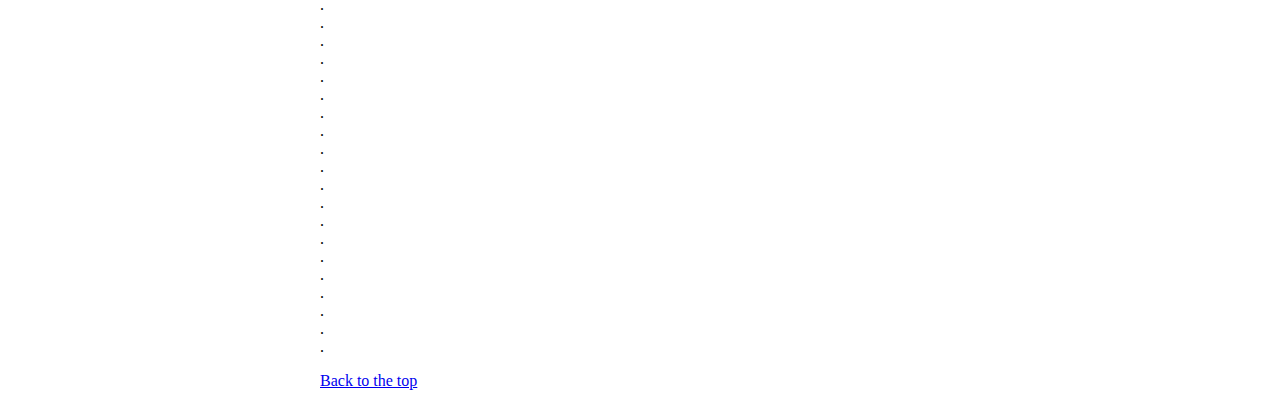
<file: recursos/Software/smooth-scroll-master/smooth-scroll-master/docs/index.html>
<!DOCTYPE html>
<html lang="en">

	<head>
		<meta charset="utf-8">
		<title>Smooth Scroll</title>
		<meta name="viewport" content="width=device-width, initial-scale=1.0">

		<!-- stylesheets -->
		<style type="text/css">
			body {
				max-width: 40em;
				width: 88%;
				margin-left: auto;
				margin-right: auto;
			}
		</style>
	</head>

	<body>

		<main id="top">

			<nav>
				<h1>Smooth Scroll</h1>
				<p><a href="https://github.com/cferdinandi/smooth-scroll">GitHub</a></p>
				<hr>
			</nav>

			<section>
<p>
    <strong>Linear</strong><br>
    <a data-scroll data-options='{ "easing": "linear" }' href="#bazinga">Linear (no other options)</a><br>
</p>

<p>
    <strong>Ease-In</strong><br>
    <a data-scroll data-options='{ "easing": "easeInQuad" }' href="#bazinga">Quad</a><br>
    <a data-scroll data-options='{ "easing": "easeInCubic" }' href="#bazinga">Cubic</a><br>
    <a data-scroll data-options='{ "easing": "easeInQuart" }' href="#bazinga">Quart</a><br>
    <a data-scroll data-options='{ "easing": "easeInQuint" }' href="#bazinga">Quint</a>
</p>

<p>
    <strong>Ease-In-Out</strong><br>
    <a data-scroll data-options='{ "easing": "easeInOutQuad" }' href="#bazinga">Quad</a><br>
    <a data-scroll data-options='{ "easing": "easeInOutCubic" }' href="#bazinga">Cubic</a><br>
    <a data-scroll data-options='{ "easing": "easeInOutQuart" }' href="#bazinga">Quart</a><br>
    <a data-scroll data-options='{ "easing": "easeInOutQuint" }' href="#bazinga">Quint</a>
</p>

<p>
    <strong>Ease-Out</strong><br>
    <a data-scroll data-options='{ "easing": "easeOutQuad" }' href="#bazinga">Quad</a><br>
    <a data-scroll data-options='{ "easing": "easeOutCubic" }' href="#bazinga">Cubic</a><br>
    <a data-scroll data-options='{ "easing": "easeOutQuart" }' href="#bazinga">Quart</a><br>
    <a data-scroll data-options='{ "easing": "easeOutQuint" }' href="#bazinga">Quint</a>
</p>

<p>
    .<br>.<br>.<br>.<br>.<br>.<br>.<br>.<br>.<br>.<br>.<br>.<br>.<br>
    .<br>.<br>.<br>.<br>.<br>.<br>.<br>.<br>.<br>.<br>.<br>.<br>.<br>
    .<br>.<br>.<br>.<br>.<br>.<br>.<br>.<br>.<br>.<br>.<br>.<br>.
</p>

<p id="bazinga"><a data-scroll href="#1@#%^-bottom">Bazinga!</a></p>

<p>
    .<br>.<br>.<br>.<br>.<br>.<br>.<br>.<br>.<br>.<br>.<br>.<br>.<br>
    .<br>.<br>.<br>.<br>.<br>.<br>.<br>.<br>.<br>.<br>.<br>.<br>.<br>
    .<br>.<br>.<br>.<br>.<br>.<br>.<br>.<br>.<br>.<br>.<br>.<br>.
</p>

<p id="1@#%^-bottom"><a data-scroll data-options='{ "easing": "easeOutCubic" }' href="#">Back to the top</a></p>
			</section>
		</main>

		<!-- Javascript -->
		<script src="dist/js/smooth-scroll.js"></script>
		<script>
			smoothScroll.init();
		</script>


	</body>
</html>
</file>
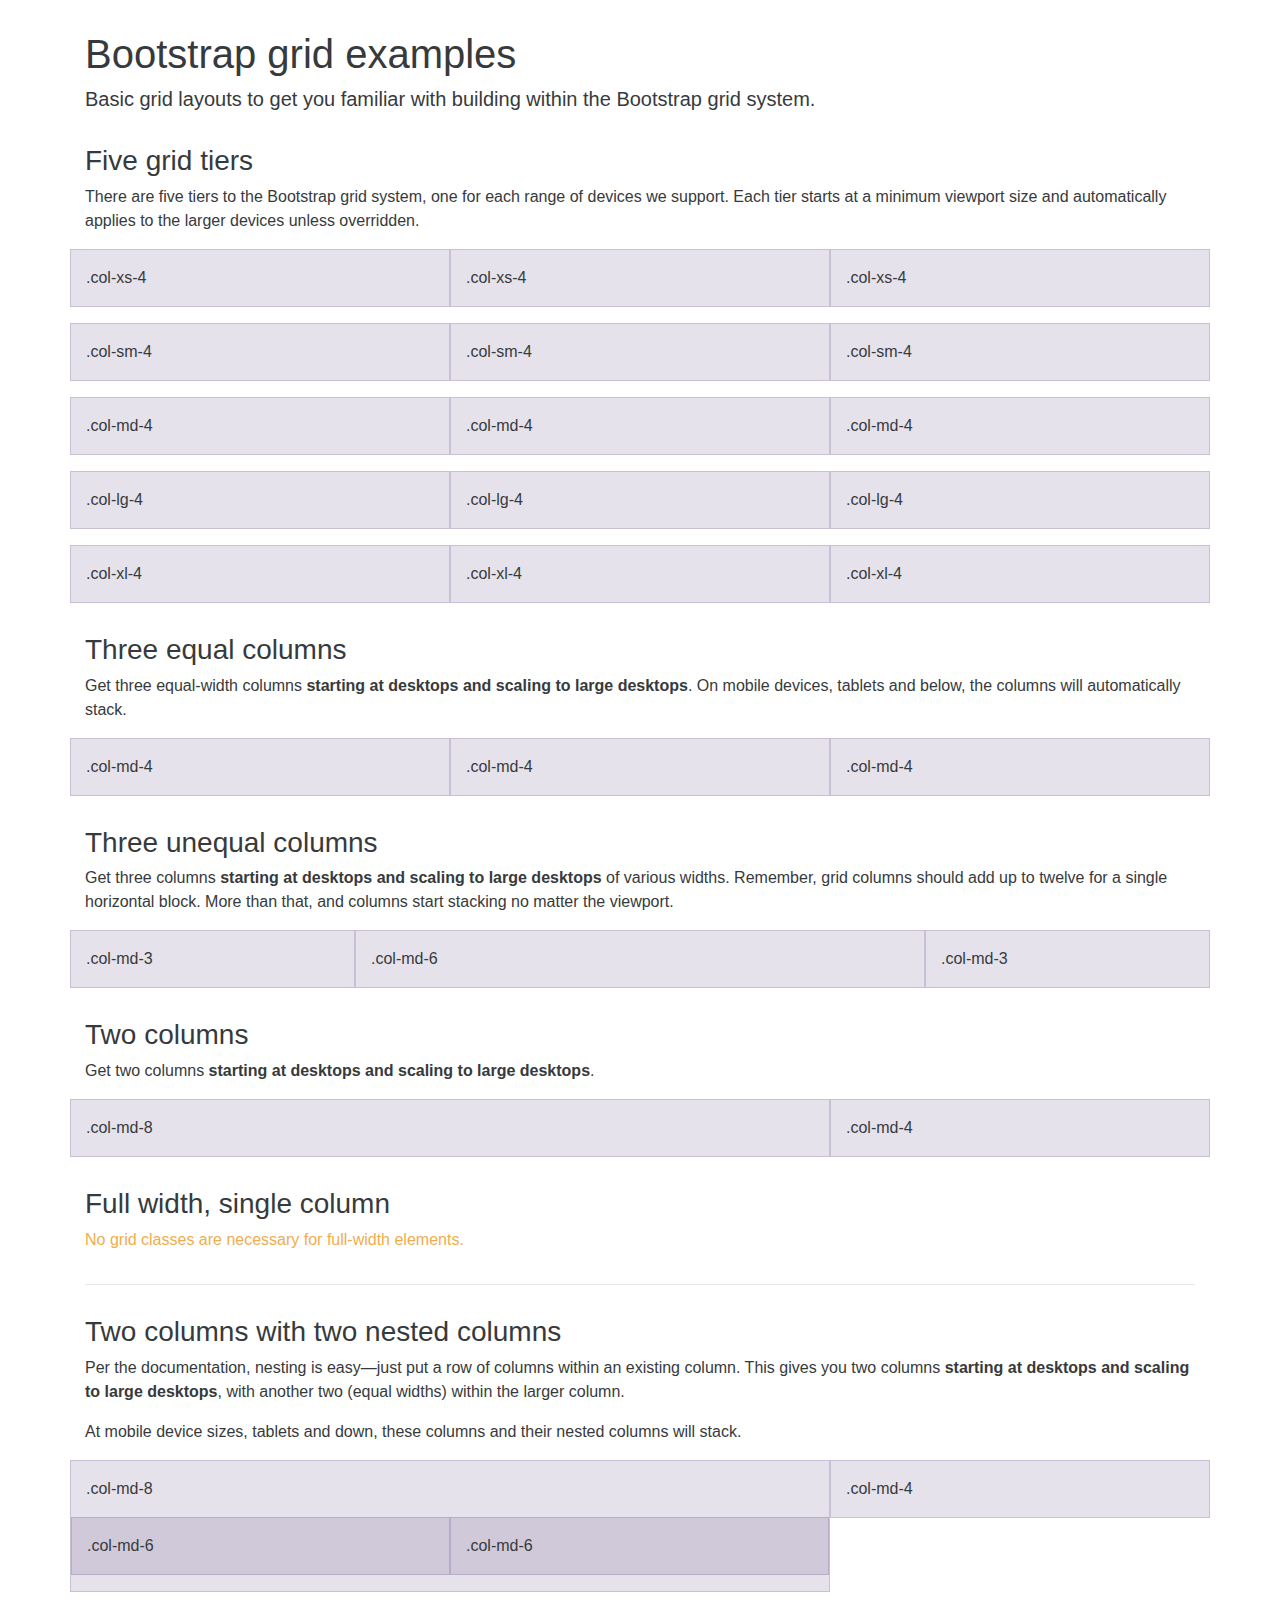
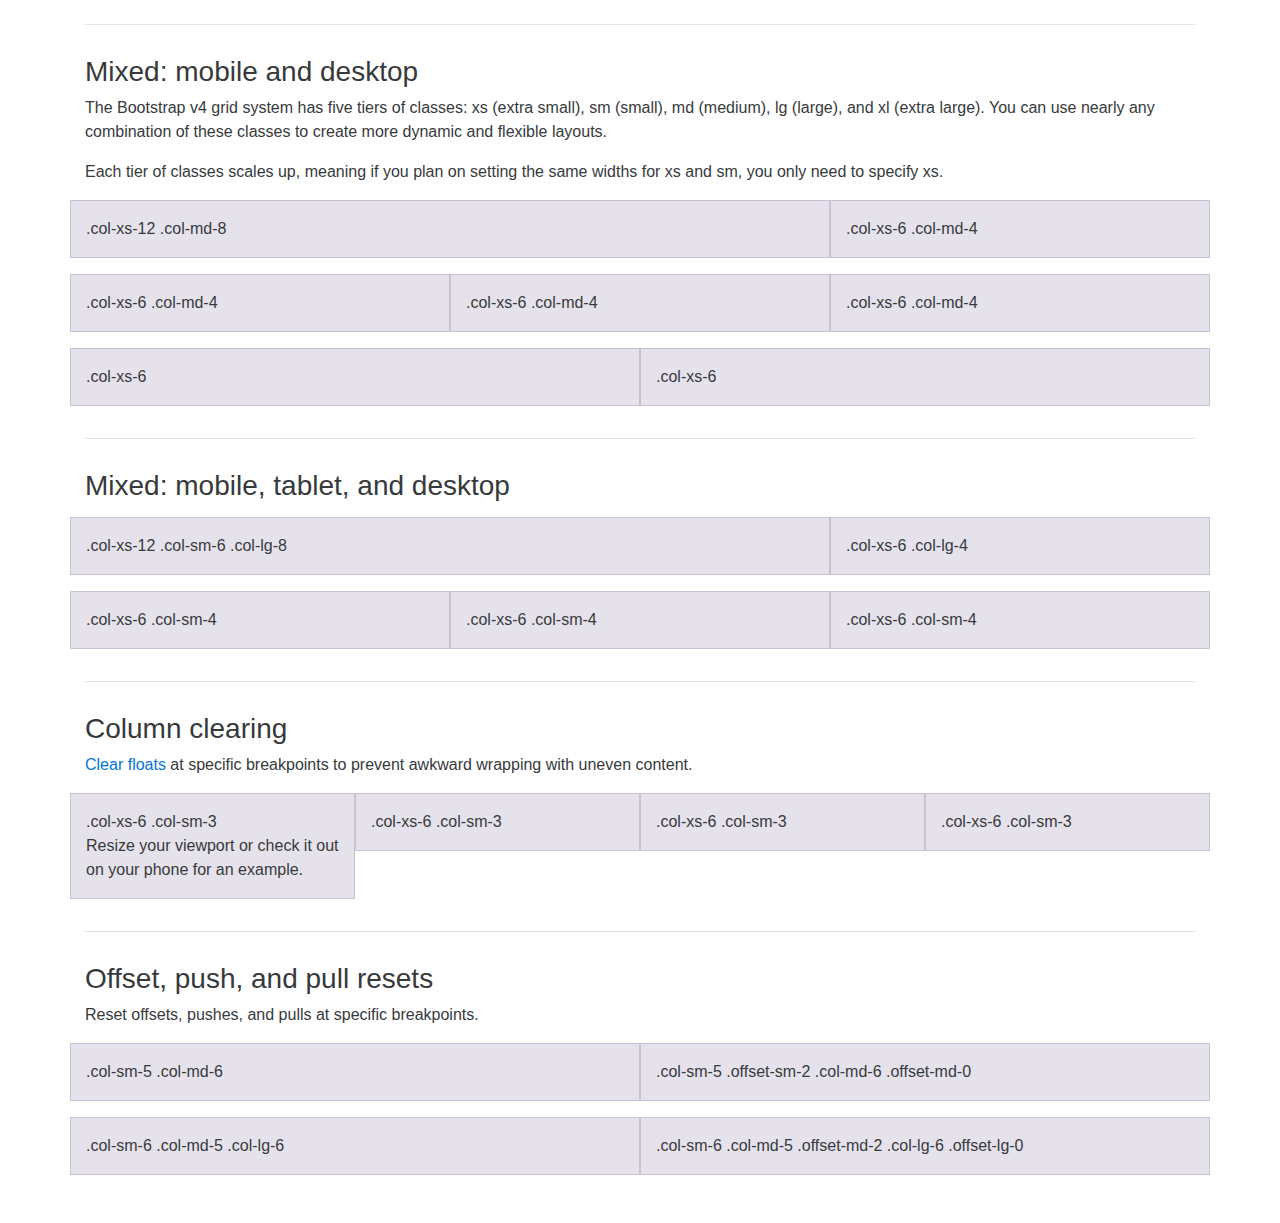
<file: recursos/Software/bootstrap-4-dev/docs/examples/grid/index.html>
<!DOCTYPE html>
<html lang="en">
  <head>
    <meta charset="utf-8">
    <meta http-equiv="X-UA-Compatible" content="IE=edge">
    <meta name="viewport" content="width=device-width, initial-scale=1, shrink-to-fit=no">
    <!-- The above 3 meta tags *must* come first in the head; any other head content must come *after* these tags -->
    <meta name="description" content="">
    <meta name="author" content="">
    <link rel="icon" href="../../favicon.ico">

    <title>Grid Template for Bootstrap</title>

    <!-- Bootstrap core CSS -->
    <link href="../../dist/css/bootstrap.min.css" rel="stylesheet">

    <!-- Custom styles for this template -->
    <link href="grid.css" rel="stylesheet">
  </head>

  <body>
    <div class="container">

      <h1>Bootstrap grid examples</h1>
      <p class="lead">Basic grid layouts to get you familiar with building within the Bootstrap grid system.</p>

      <h3>Five grid tiers</h3>
      <p>There are five tiers to the Bootstrap grid system, one for each range of devices we support. Each tier starts at a minimum viewport size and automatically applies to the larger devices unless overridden.</p>

<div class="row">
  <div class="col-xs-4">.col-xs-4</div>
  <div class="col-xs-4">.col-xs-4</div>
  <div class="col-xs-4">.col-xs-4</div>
</div>

<div class="row">
  <div class="col-sm-4">.col-sm-4</div>
  <div class="col-sm-4">.col-sm-4</div>
  <div class="col-sm-4">.col-sm-4</div>
</div>

<div class="row">
  <div class="col-md-4">.col-md-4</div>
  <div class="col-md-4">.col-md-4</div>
  <div class="col-md-4">.col-md-4</div>
</div>

<div class="row">
  <div class="col-lg-4">.col-lg-4</div>
  <div class="col-lg-4">.col-lg-4</div>
  <div class="col-lg-4">.col-lg-4</div>
</div>

<div class="row">
  <div class="col-xl-4">.col-xl-4</div>
  <div class="col-xl-4">.col-xl-4</div>
  <div class="col-xl-4">.col-xl-4</div>
</div>

      <h3>Three equal columns</h3>
      <p>Get three equal-width columns <strong>starting at desktops and scaling to large desktops</strong>. On mobile devices, tablets and below, the columns will automatically stack.</p>
      <div class="row">
        <div class="col-md-4">.col-md-4</div>
        <div class="col-md-4">.col-md-4</div>
        <div class="col-md-4">.col-md-4</div>
      </div>

      <h3>Three unequal columns</h3>
      <p>Get three columns <strong>starting at desktops and scaling to large desktops</strong> of various widths. Remember, grid columns should add up to twelve for a single horizontal block. More than that, and columns start stacking no matter the viewport.</p>
      <div class="row">
        <div class="col-md-3">.col-md-3</div>
        <div class="col-md-6">.col-md-6</div>
        <div class="col-md-3">.col-md-3</div>
      </div>

      <h3>Two columns</h3>
      <p>Get two columns <strong>starting at desktops and scaling to large desktops</strong>.</p>
      <div class="row">
        <div class="col-md-8">.col-md-8</div>
        <div class="col-md-4">.col-md-4</div>
      </div>

      <h3>Full width, single column</h3>
      <p class="text-warning">No grid classes are necessary for full-width elements.</p>

      <hr>

      <h3>Two columns with two nested columns</h3>
      <p>Per the documentation, nesting is easy—just put a row of columns within an existing column. This gives you two columns <strong>starting at desktops and scaling to large desktops</strong>, with another two (equal widths) within the larger column.</p>
      <p>At mobile device sizes, tablets and down, these columns and their nested columns will stack.</p>
      <div class="row">
        <div class="col-md-8">
          .col-md-8
          <div class="row">
            <div class="col-md-6">.col-md-6</div>
            <div class="col-md-6">.col-md-6</div>
          </div>
        </div>
        <div class="col-md-4">.col-md-4</div>
      </div>

      <hr>

      <h3>Mixed: mobile and desktop</h3>
      <p>The Bootstrap v4 grid system has five tiers of classes: xs (extra small), sm (small), md (medium), lg (large), and xl (extra large). You can use nearly any combination of these classes to create more dynamic and flexible layouts.</p>
      <p>Each tier of classes scales up, meaning if you plan on setting the same widths for xs and sm, you only need to specify xs.</p>
      <div class="row">
        <div class="col-xs-12 col-md-8">.col-xs-12 .col-md-8</div>
        <div class="col-xs-6 col-md-4">.col-xs-6 .col-md-4</div>
      </div>
      <div class="row">
        <div class="col-xs-6 col-md-4">.col-xs-6 .col-md-4</div>
        <div class="col-xs-6 col-md-4">.col-xs-6 .col-md-4</div>
        <div class="col-xs-6 col-md-4">.col-xs-6 .col-md-4</div>
      </div>
      <div class="row">
        <div class="col-xs-6">.col-xs-6</div>
        <div class="col-xs-6">.col-xs-6</div>
      </div>

      <hr>

      <h3>Mixed: mobile, tablet, and desktop</h3>
      <p></p>
      <div class="row">
        <div class="col-xs-12 col-sm-6 col-lg-8">.col-xs-12 .col-sm-6 .col-lg-8</div>
        <div class="col-xs-6 col-lg-4">.col-xs-6 .col-lg-4</div>
      </div>
      <div class="row">
        <div class="col-xs-6 col-sm-4">.col-xs-6 .col-sm-4</div>
        <div class="col-xs-6 col-sm-4">.col-xs-6 .col-sm-4</div>
        <div class="col-xs-6 col-sm-4">.col-xs-6 .col-sm-4</div>
      </div>

      <hr>

      <h3>Column clearing</h3>
      <p><a href="http://getbootstrap.com/css/#grid-responsive-resets">Clear floats</a> at specific breakpoints to prevent awkward wrapping with uneven content.</p>
      <div class="row">
        <div class="col-xs-6 col-sm-3">
          .col-xs-6 .col-sm-3
          <br>
          Resize your viewport or check it out on your phone for an example.
        </div>
        <div class="col-xs-6 col-sm-3">.col-xs-6 .col-sm-3</div>

        <!-- Add the extra clearfix for only the required viewport -->
        <div class="clearfix hidden-sm-up"></div>

        <div class="col-xs-6 col-sm-3">.col-xs-6 .col-sm-3</div>
        <div class="col-xs-6 col-sm-3">.col-xs-6 .col-sm-3</div>
      </div>

      <hr>

      <h3>Offset, push, and pull resets</h3>
      <p>Reset offsets, pushes, and pulls at specific breakpoints.</p>
      <div class="row">
        <div class="col-sm-5 col-md-6">.col-sm-5 .col-md-6</div>
        <div class="col-sm-5 offset-sm-2 col-md-6 offset-md-0">.col-sm-5 .offset-sm-2 .col-md-6 .offset-md-0</div>
      </div>
      <div class="row">
        <div class="col-sm-6 col-md-5 col-lg-6">.col-sm-6 .col-md-5 .col-lg-6</div>
        <div class="col-sm-6 col-md-5 offset-md-2 col-lg-6 offset-lg-0">.col-sm-6 .col-md-5 .offset-md-2 .col-lg-6 .offset-lg-0</div>
      </div>


    </div> <!-- /container -->


    <!-- Bootstrap core JavaScript
    ================================================== -->
    <!-- Placed at the end of the document so the pages load faster -->
    <!-- IE10 viewport hack for Surface/desktop Windows 8 bug -->
    <script src="../../assets/js/ie10-viewport-bug-workaround.js"></script>
  </body>
</html>
</file>
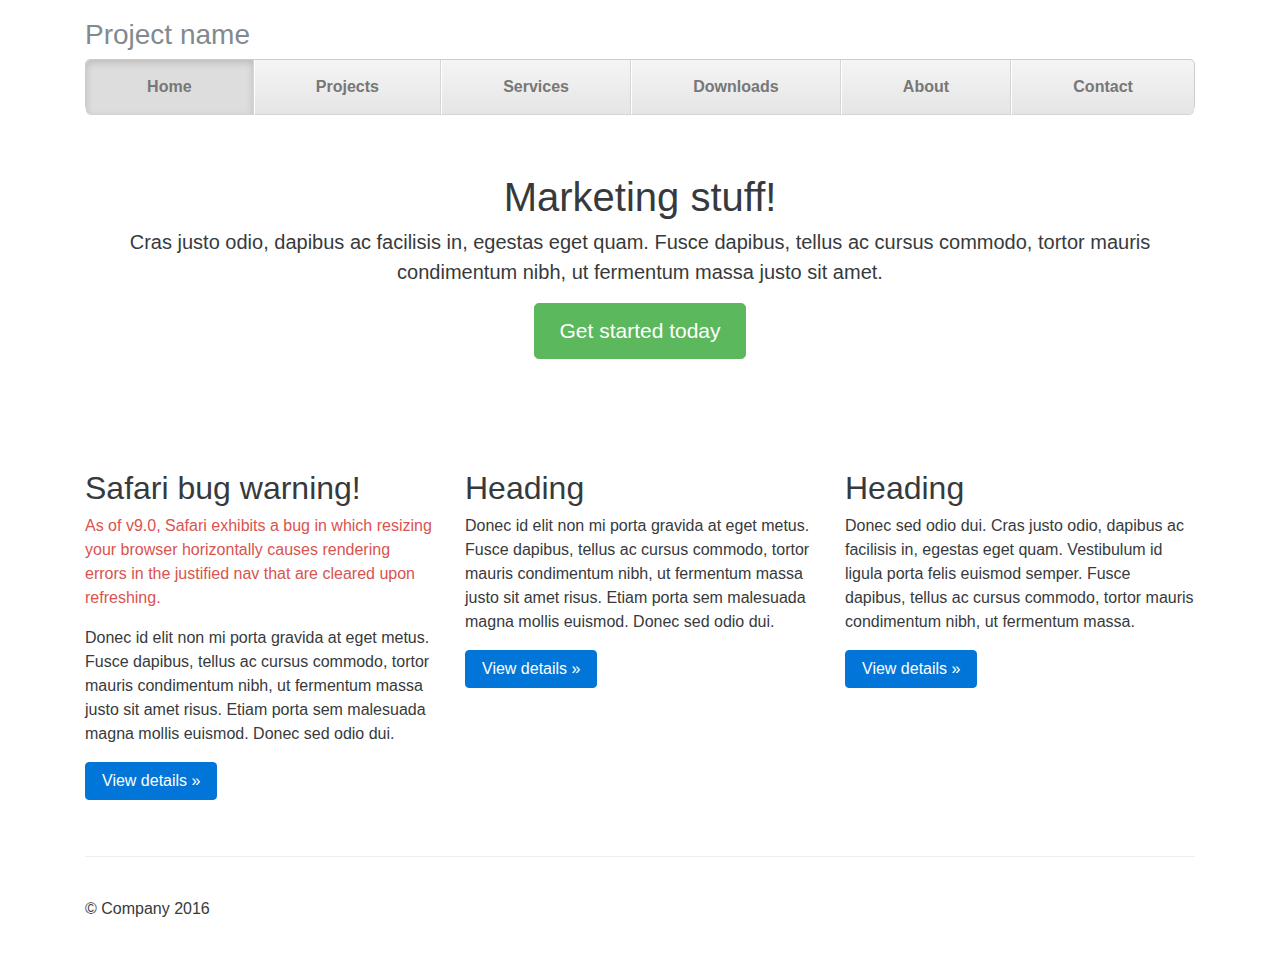
<file: recursos/Software/bootstrap-4-dev/docs/examples/justified-nav/index.html>
<!DOCTYPE html>
<html lang="en">
  <head>
    <meta charset="utf-8">
    <meta http-equiv="X-UA-Compatible" content="IE=edge">
    <meta name="viewport" content="width=device-width, initial-scale=1, shrink-to-fit=no">
    <!-- The above 3 meta tags *must* come first in the head; any other head content must come *after* these tags -->
    <meta name="description" content="">
    <meta name="author" content="">
    <link rel="icon" href="../../favicon.ico">

    <title>Justified Nav Template for Bootstrap</title>

    <!-- Bootstrap core CSS -->
    <link href="../../dist/css/bootstrap.min.css" rel="stylesheet">

    <!-- Custom styles for this template -->
    <link href="justified-nav.css" rel="stylesheet">
  </head>

  <body>

    <div class="container">

      <!-- The justified navigation menu is meant for single line per list item.
           Multiple lines will require custom code not provided by Bootstrap. -->
      <div class="masthead">
        <h3 class="text-muted">Project name</h3>
        <nav>
          <ul class="nav nav-justified">
            <li class="nav-item"><a class="nav-link active" href="#">Home</a></li>
            <li class="nav-item"><a class="nav-link" href="#">Projects</a></li>
            <li class="nav-item"><a class="nav-link" href="#">Services</a></li>
            <li class="nav-item"><a class="nav-link" href="#">Downloads</a></li>
            <li class="nav-item"><a class="nav-link" href="#">About</a></li>
            <li class="nav-item"><a class="nav-link" href="#">Contact</a></li>
          </ul>
        </nav>
      </div>

      <!-- Jumbotron -->
      <div class="jumbotron">
        <h1>Marketing stuff!</h1>
        <p class="lead">Cras justo odio, dapibus ac facilisis in, egestas eget quam. Fusce dapibus, tellus ac cursus commodo, tortor mauris condimentum nibh, ut fermentum massa justo sit amet.</p>
        <p><a class="btn btn-lg btn-success" href="#" role="button">Get started today</a></p>
      </div>

      <!-- Example row of columns -->
      <div class="row">
        <div class="col-lg-4">
          <h2>Safari bug warning!</h2>
          <p class="text-danger">As of v9.0, Safari exhibits a bug in which resizing your browser horizontally causes rendering errors in the justified nav that are cleared upon refreshing.</p>
          <p>Donec id elit non mi porta gravida at eget metus. Fusce dapibus, tellus ac cursus commodo, tortor mauris condimentum nibh, ut fermentum massa justo sit amet risus. Etiam porta sem malesuada magna mollis euismod. Donec sed odio dui. </p>
          <p><a class="btn btn-primary" href="#" role="button">View details &raquo;</a></p>
        </div>
        <div class="col-lg-4">
          <h2>Heading</h2>
          <p>Donec id elit non mi porta gravida at eget metus. Fusce dapibus, tellus ac cursus commodo, tortor mauris condimentum nibh, ut fermentum massa justo sit amet risus. Etiam porta sem malesuada magna mollis euismod. Donec sed odio dui. </p>
          <p><a class="btn btn-primary" href="#" role="button">View details &raquo;</a></p>
       </div>
        <div class="col-lg-4">
          <h2>Heading</h2>
          <p>Donec sed odio dui. Cras justo odio, dapibus ac facilisis in, egestas eget quam. Vestibulum id ligula porta felis euismod semper. Fusce dapibus, tellus ac cursus commodo, tortor mauris condimentum nibh, ut fermentum massa.</p>
          <p><a class="btn btn-primary" href="#" role="button">View details &raquo;</a></p>
        </div>
      </div>

      <!-- Site footer -->
      <footer class="footer">
        <p>&copy; Company 2016</p>
      </footer>

    </div> <!-- /container -->


    <!-- Bootstrap core JavaScript
    ================================================== -->
    <!-- Placed at the end of the document so the pages load faster -->
    <!-- IE10 viewport hack for Surface/desktop Windows 8 bug -->
    <script src="../../assets/js/ie10-viewport-bug-workaround.js"></script>
  </body>
</html>
</file>
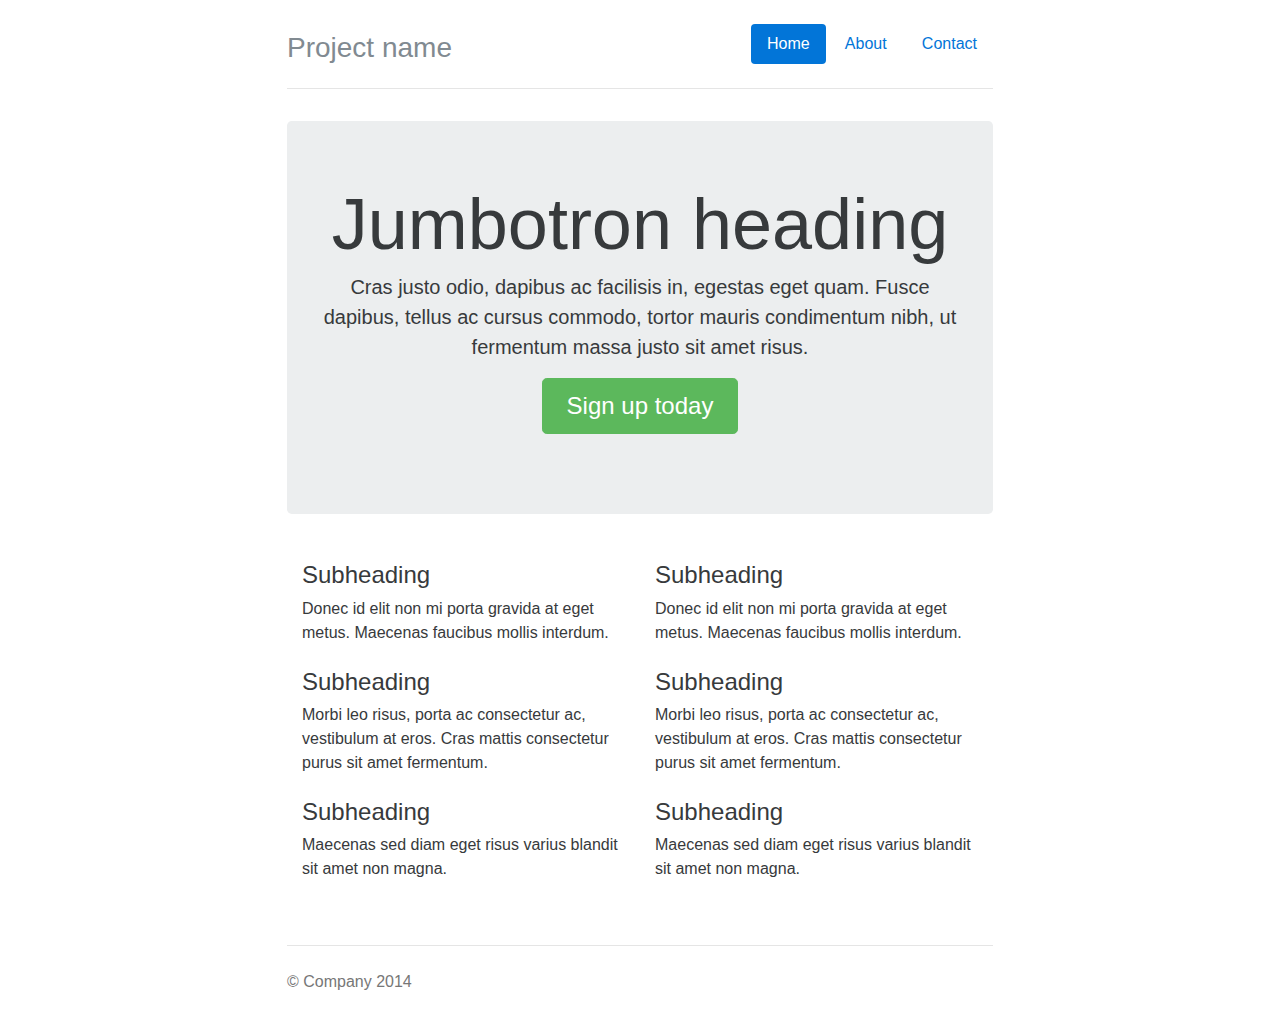
<file: recursos/Software/bootstrap-4-dev/docs/examples/narrow-jumbotron/index.html>
<!DOCTYPE html>
<html lang="en">
  <head>
    <meta charset="utf-8">
    <meta http-equiv="X-UA-Compatible" content="IE=edge">
    <meta name="viewport" content="width=device-width, initial-scale=1, shrink-to-fit=no">
    <!-- The above 3 meta tags *must* come first in the head; any other head content must come *after* these tags -->
    <meta name="description" content="">
    <meta name="author" content="">
    <link rel="icon" href="../../favicon.ico">

    <title>Narrow Jumbotron Template for Bootstrap</title>

    <!-- Bootstrap core CSS -->
    <link href="../../dist/css/bootstrap.min.css" rel="stylesheet">

    <!-- Custom styles for this template -->
    <link href="narrow-jumbotron.css" rel="stylesheet">
  </head>

  <body>

    <div class="container">
      <div class="header clearfix">
        <nav>
          <ul class="nav nav-pills pull-xs-right">
            <li class="nav-item">
              <a class="nav-link active" href="#">Home <span class="sr-only">(current)</span></a>
            </li>
            <li class="nav-item">
              <a class="nav-link" href="#">About</a>
            </li>
            <li class="nav-item">
              <a class="nav-link" href="#">Contact</a>
            </li>
          </ul>
        </nav>
        <h3 class="text-muted">Project name</h3>
      </div>

      <div class="jumbotron">
        <h1 class="display-3">Jumbotron heading</h1>
        <p class="lead">Cras justo odio, dapibus ac facilisis in, egestas eget quam. Fusce dapibus, tellus ac cursus commodo, tortor mauris condimentum nibh, ut fermentum massa justo sit amet risus.</p>
        <p><a class="btn btn-lg btn-success" href="#" role="button">Sign up today</a></p>
      </div>

      <div class="row marketing">
        <div class="col-lg-6">
          <h4>Subheading</h4>
          <p>Donec id elit non mi porta gravida at eget metus. Maecenas faucibus mollis interdum.</p>

          <h4>Subheading</h4>
          <p>Morbi leo risus, porta ac consectetur ac, vestibulum at eros. Cras mattis consectetur purus sit amet fermentum.</p>

          <h4>Subheading</h4>
          <p>Maecenas sed diam eget risus varius blandit sit amet non magna.</p>
        </div>

        <div class="col-lg-6">
          <h4>Subheading</h4>
          <p>Donec id elit non mi porta gravida at eget metus. Maecenas faucibus mollis interdum.</p>

          <h4>Subheading</h4>
          <p>Morbi leo risus, porta ac consectetur ac, vestibulum at eros. Cras mattis consectetur purus sit amet fermentum.</p>

          <h4>Subheading</h4>
          <p>Maecenas sed diam eget risus varius blandit sit amet non magna.</p>
        </div>
      </div>

      <footer class="footer">
        <p>&copy; Company 2014</p>
      </footer>

    </div> <!-- /container -->


    <!-- Bootstrap core JavaScript
    ================================================== -->
    <!-- Placed at the end of the document so the pages load faster -->
    <!-- IE10 viewport hack for Surface/desktop Windows 8 bug -->
    <script src="../../assets/js/ie10-viewport-bug-workaround.js"></script>
  </body>
</html>
</file>
<file: css/estilos.css>
article {
  display: -webkit-box;
  display: -ms-flexbox;
  display: flex;
  -webkit-box-orient: vertical;
  -webkit-box-direction: normal;
      -ms-flex-direction: column;
          flex-direction: column;
  border-radius: 5px;
  -webkit-transition: all 1s ease;
  transition: all 1s ease; }

HTML {
  font-size: 15px; }

body {
  background: #12AFAF;
  font-family: 'Open Sans', sans-serif; }

.bienvenidos {
  background: url("../images/fondo-encabezado.jpg") no-repeat center top;
  background-size: cover;
  height: 100vh; }

.encavezado {
  background: #111111;
  color: #fff;
  padding: 0.5rem; }

.encavezado .container {
  display: -webkit-box;
  display: -ms-flexbox;
  display: flex;
  -webkit-box-align: center;
      -ms-flex-align: center;
          align-items: center;
  -ms-flex-wrap: wrap;
      flex-wrap: wrap; }

.encavezado .logo img {
  width: 150px;
  height: auto; }

/*estilos para el boton buscar y menu*/
.boton-Buscar, .boton-menu {
  border: o;
  font-size: 2rem;
  margin: 0;
  padding: o .5rem;
  background: transparent;
  color: #fff; }

.boton-Buscar:focus, .boton-menu:focus {
  outline: 0; }

.contenedor-bloque-buscar {
  display: -webkit-box;
  display: -ms-flexbox;
  display: flex;
  height: 3rem;
  margin: 1rem 0; }

.contenedor-bloque-buscar input[type="text"] {
  border: 0;
  border-radius: 5px 0 0 5px;
  padding: 1rem; }

.contenedor-bloque-buscar input[type="submit"] {
  -webkit-box-flex: 1;
      -ms-flex: 1 1 auto;
          flex: 1 1 auto;
  border: 0;
  border-radius: 0 5px 5px 0;
  background: #12AFAF;
  color: #fff; }

#menu-principal {
  -webkit-box-flex: 1;
      -ms-flex: 1 1 100%;
          flex: 1 1 100%; }

#menu-principal ul {
  padding: 0;
  list-style: none;
  margin: 1rem 0 0 0; }

#menu-principal ul a {
  display: block;
  display: block;
  padding: .5rem 0;
  text-align: center;
  color: #fff;
  text-transform: uppercase;
  border-top: 1px solid #4Bc; }

#menu-principal ul a:hover,
#menu-principal ul li.active a {
  color: #12AFAF; }

.texto-encavezado .display-4 {
  margin-top: 5rem; }

.btn-primary {
  color: #fff;
  background-color: #12AFAF;
  border-color: transparent;
  margin-top: 1rem;
  -webkit-transition: all .5s ease;
  transition: all .5s ease; }

.btn-primary:hover,
.btn-primary:focus,
.btn-primary:active:focus {
  background-color: #009500;
  border-color: transparent;
  margin-top: 1rem; }

.flecha-bajar a {
  display: inline-block;
  color: #fff;
  font-size: 4rem;
  -webkit-animation: flecha-animada 1.5s ease-in-out infinite;
          animation: flecha-animada 1.5s ease-in-out infinite; }

@-webkit-keyframes flecha-animada {
  from {
    -webkit-transform: translateY(0);
            transform: translateY(0); }
  50% {
    -webkit-transform: translateY(6px);
            transform: translateY(6px); }
  to {
    -webkit-transform: translateY(0);
            transform: translateY(0); } }

@keyframes flecha-animada {
  from {
    -webkit-transform: translateY(0);
            transform: translateY(0); }
  50% {
    -webkit-transform: translateY(6px);
            transform: translateY(6px); }
  to {
    -webkit-transform: translateY(0);
            transform: translateY(0); } }
.agencia {
  background: #12AFAF;
  color: #fff; }

.agencia img {
  width: 80%;
  margin: 0 auto;
  display: block; }

/*# sourceMappingURL=estilos.css.map */
</file>
<file: recursos/Proyecto final/css/estilos.css>
@charset "UTF-8";
html {
  font-size: 15px; }

body {
  font-family: 'Open Sans', sans-serif;
  color: #111111; }

.bienvenidos {
  background: url("../images/fondo-encabezado.jpg") no-repeat center top;
  color: #fff;
  background-size: cover;
  background-attachment: fixed !important;
  height: 100vh;
  display: -webkit-box;
  display: -ms-flexbox;
  display: flex;
  -webkit-box-orient: vertical;
  -webkit-box-direction: normal;
      -ms-flex-direction: column;
          flex-direction: column; }

.encabezado {
  background: #111111;
  color: #fff;
  padding: .5rem 0;
  -webkit-transition: all .5s ease;
  transition: all .5s ease; }

.encabezado.fondo-menu {
  background: #064e4e;
  padding: 1rem 0; }

.encabezado .container {
  display: -webkit-box;
  display: -ms-flexbox;
  display: flex;
  -webkit-box-align: center;
      -ms-flex-align: center;
          align-items: center;
  -ms-flex-wrap: wrap;
      flex-wrap: wrap; }

.encabezado .logo img {
  width: 150px;
  height: auto; }

/*Estilos para el boton: buscar y menu*/
.boton-buscar,
.boton-menu {
  border: 0;
  font-size: 2rem;
  margin: 0;
  padding: 0 .5rem;
  background: transparent;
  color: #fff; }

.boton-buscar:focus,
.boton-menu:focus {
  outline: 0; }

.boton-buscar {
  margin-left: auto;
  margin-right: .8rem; }

/*Estilos bloque buscar*/
#bloque-buscar {
  -webkit-box-flex: 1;
      -ms-flex: 1 1 100%;
          flex: 1 1 100%; }

.contenedor-bloque-buscar {
  display: -webkit-box;
  display: -ms-flexbox;
  display: flex;
  height: 3rem;
  margin: 1rem 0; }

.contenedor-bloque-buscar input[type="text"] {
  border: 0;
  border-radius: 5px 0 0 5px;
  padding: 1rem;
  -webkit-box-flex: 1;
      -ms-flex: 1 1 auto;
          flex: 1 1 auto; }

.contenedor-bloque-buscar input[type="submit"] {
  -webkit-box-flex: 1;
      -ms-flex: 1 1 auto;
          flex: 1 1 auto;
  border: 0;
  border-radius: 0 5px 5px 0;
  background: #12AFAF;
  color: #fff;
  -webkit-box-flex: 0;
      -ms-flex: 0 1 auto;
          flex: 0 1 auto;
  padding: 0 1rem; }

#menu-principal {
  -webkit-box-flex: 1;
      -ms-flex: 1 1 100%;
          flex: 1 1 100%; }

#menu-principal ul {
  padding: 0;
  list-style: none;
  margin: 1rem 0 0 0; }

#menu-principal ul a {
  display: block;
  padding: .8rem 0;
  text-align: center;
  color: #fff;
  text-transform: uppercase;
  border-top: 1px solid #8c8888;
  text-decoration: none; }

#menu-principal ul a:hover,
#menu-principal ul li.active a {
  color: #12AFAF; }

.texto-encabezado {
  -webkit-box-flex: 1;
      -ms-flex: 1 1 auto;
          flex: 1 1 auto;
  display: -webkit-box;
  display: -ms-flexbox;
  display: flex;
  -webkit-box-align: center;
      -ms-flex-align: center;
          align-items: center; }

.texto-encabezado .display-4 {
  margin-top: 4rem; }

.texto-encabezado .btn-primary {
  margin-top: 1rem; }

.btn-primary {
  color: #fff;
  background-color: #12AFAF;
  border-color: transparent;
  -webkit-transition: all .5s ease;
  transition: all .5s ease; }

.btn-primary:hover,
.btn-primary:focus,
.btn-primary:active:hover {
  background-color: #009500;
  border-color: transparent; }

.flecha-bajar a {
  display: inline-block;
  color: #fff;
  font-size: 4rem;
  -webkit-animation: flecha-animada 2s ease-in-out infinite;
          animation: flecha-animada 2s ease-in-out infinite; }

@-webkit-keyframes flecha-animada {
  from {
    -webkit-transform: translateY(0);
            transform: translateY(0); }
  50% {
    -webkit-transform: translateY(6px);
            transform: translateY(6px); }
  to {
    -webkit-transform: translateY(0);
            transform: translateY(0); } }

@keyframes flecha-animada {
  from {
    -webkit-transform: translateY(0);
            transform: translateY(0); }
  50% {
    -webkit-transform: translateY(6px);
            transform: translateY(6px); }
  to {
    -webkit-transform: translateY(0);
            transform: translateY(0); } }
/*-----------------------------
SECCION AGENCIA
------------------------------*/
.agencia {
  background: #12AFAF;
  color: #fff; }

.agencia img {
  width: 80%;
  margin: 0 auto;
  display: block; }

/*----------------------------
SECCION TU MEJOR ELECCIÓN
----------------------------*/
.tu-mejor-eleccion h2 span {
  color: #12AFAF; }

.tu-mejor-eleccion ul,
.tu-mejor-eleccion ul li {
  list-style: none; }

.tu-mejor-eleccion ul li .fa {
  font-size: 2.3rem;
  background: #009500;
  border-radius: 50%;
  width: 4.7rem;
  height: 4.7rem;
  line-height: 4.7rem;
  color: #fff; }

.tu-mejor-eleccion ul li .contenedor-eleccion h4 {
  font-size: 1.2rem;
  font-weight: bold;
  margin-top: .8rem; }

.tu-mejor-eleccion ul li {
  min-height: 9rem; }

/*-------------------------------
SECCION SERVICIOS
--------------------------------*/
.servicios {
  background: url("../images/fondo-servicios.jpg") no-repeat center center;
  background-size: cover;
  background-attachment: fixed !important;
  color: #fff; }

.servicios article {
  display: -webkit-box;
  display: -ms-flexbox;
  display: flex;
  -webkit-box-align: center;
      -ms-flex-align: center;
          align-items: center;
  margin: 1rem 0; }

.servicios img {
  -webkit-box-flex: 0;
      -ms-flex: 0 0 60px;
          flex: 0 0 60px;
  overflow: hidden;
  margin-right: 1rem; }

.servicios h3 {
  margin: 0;
  font-size: 1.1rem;
  -webkit-box-flex: 1;
      -ms-flex: 1 1 auto;
          flex: 1 1 auto; }

.servicios h3 a {
  color: #fff;
  display: -webkit-box;
  display: -ms-flexbox;
  display: flex;
  -webkit-box-pack: justify;
      -ms-flex-pack: justify;
          justify-content: space-between;
  -webkit-box-align: center;
      -ms-flex-align: center;
          align-items: center;
  text-decoration: none; }

.servicios h3 a::after {
  content: "\f054";
  font-family: FontAwesome;
  font-size: 2rem;
  margin-left: 1rem;
  opacity: .5;
  position: relative;
  left: 0;
  -webkit-transition: all .5s ease;
  transition: all .5s ease; }

.servicios h3 a:hover::after {
  left: -.5rem;
  opacity: 1;
  color: #12AFAF; }

/*---------------------------------
SECCION ÚLTIMOS PROYECTOS
------------------------------------*/
.ultimos-proyectos a {
  text-decoration: none; }

.ultimos-proyectos a h4 {
  font-size: 1rem;
  font-weight: bold;
  text-align: center;
  color: #111111; }

.ultimos-proyectos .container {
  padding-left: 0;
  padding-right: 0; }

.ultimos-proyectos .owl-nav {
  display: -webkit-box;
  display: -ms-flexbox;
  display: flex;
  -webkit-box-pack: center;
      -ms-flex-pack: center;
          justify-content: center;
  margin: .3rem 0; }

.ultimos-proyectos .owl-prev,
.ultimos-proyectos .owl-next {
  font-size: 3rem;
  margin: 0 .5rem;
  color: #12AFAF;
  -webkit-transition: all .5s ease;
  transition: all .5s ease; }

.ultimos-proyectos .owl-prev:hover,
.ultimos-proyectos .owl-next:hover {
  color: #009500; }

/*----------------------------------------
SECCION PIE DE PAGINA
-----------------------------------------*/
.piedepagina {
  background: #111111;
  color: #fff;
  text-align: center;
  font-size: .9rem; }

.piedepagina .redes-sociales {
  display: -webkit-box;
  display: -ms-flexbox;
  display: flex;
  -webkit-box-pack: center;
      -ms-flex-pack: center;
          justify-content: center;
  list-style: none;
  margin: 0;
  padding: 0; }

.piedepagina .redes-sociales a {
  color: #fff;
  font-size: 2rem;
  margin: 0 .5rem;
  opacity: .7;
  -webkit-transition: all .5s ease;
  transition: all .5s ease; }

.piedepagina .redes-sociales a:hover {
  opacity: 1; }

.ir-arriba {
  position: fixed;
  bottom: 1rem;
  right: 1rem;
  font-size: 3rem;
  color: #12afaf;
  text-decoration: none;
  z-index: 99999;
  line-height: 0;
  display: none;
  -webkit-transition: all .5s ease;
  transition: all .5s ease; }

.ir-arriba:hover,
.ir-arriba:focus {
  outline: 0;
  text-decoration: none;
  color: #fff; }

/*-------------------------------------------
ESTILOS PAGINA NOSOTROS
--------------------------------------------*/
.paginas-internas .bienvenidos {
  height: 50vh; }

.paginas-internas .ruta {
  background: #12AFAF;
  color: #fff; }

.paginas-internas .ruta a {
  color: #fff;
  text-decoration: underline; }

.paginas-internas .ruta a:hover {
  text-decoration: none; }

.paginas-internas .panel .panel-heading {
  font-size: 1.2rem; }

.paginas-internas .panel .panel-heading a {
  background: #12AFAF;
  color: #fff;
  display: block;
  padding: 1rem;
  border-radius: 5px;
  text-decoration: none;
  -webkit-transition: all .5s ease;
  transition: all .5s ease; }

.paginas-internas .panel .panel-heading a:hover {
  background: #009500;
  color: #fff; }

/*-------------------------------------------
ESTILOS PAGINA SERVICIOS
--------------------------------------------*/
.paginas-internas .lista-servicios {
  background: #009500; }

.paginas-internas .lista-servicios .item-servicios {
  background: #ffffff;
  text-align: center;
  border: 5px solid #057705;
  border-radius: 5px;
  margin-bottom: 1rem;
  padding: 1rem; }

.paginas-internas .lista-servicios .item-servicios .fa {
  font-size: 6rem;
  color: #12AFAF;
  margin-bottom: 1rem;
  -webkit-transition: all 1s ease;
  transition: all 1s ease; }

.paginas-internas .lista-servicios .item-servicios:hover .fa {
  -webkit-transform: rotateY(360deg);
          transform: rotateY(360deg);
  -webkit-transform-style: preserve-3d;
          transform-style: preserve-3d; }

/*---------------------------------------------
EMPIEZAN LAS MEDIAS QUERIES
--------------------------------------------*/
@media (min-width: 768px) {
  #menu-principal {
    height: auto !important;
    display: block;
    -webkit-box-flex: 0;
        -ms-flex: 0 1 auto;
            flex: 0 1 auto;
    margin-left: auto;
    -webkit-box-ordinal-group: 2;
        -ms-flex-order: 1;
            order: 1; }

  #menu-principal ul {
    display: -webkit-box;
    display: -ms-flexbox;
    display: flex;
    margin: 0 0 0 0; }

  #menu-principal ul li a {
    padding: .8rem;
    text-transform: capitalize;
    margin: 0 .3rem;
    border-top: 0px;
    border-bottom: 4px solid transparent;
    -webkit-transition: all 0.5s ease;
    transition: all 0.5s ease; }

  #menu-principal ul li.active a,
  #menu-principal ul li a:hover {
    color: #12AFAF;
    border-bottom: 4px solid; }

  .boton-buscar {
    margin-left: 1rem;
    margin-right: 0;
    -webkit-box-ordinal-group: 3;
        -ms-flex-order: 2;
            order: 2; }

  #bloque-buscar {
    -webkit-box-ordinal-group: 4;
        -ms-flex-order: 3;
            order: 3;
    position: absolute;
    width: 20rem;
    right: 3rem;
    top: 2.8rem;
    -webkit-transition: all 0.5s ease;
    transition: all 0.5s ease; }

  .servicios article {
    margin: 1rem 0;
    -webkit-box-orient: vertical;
    -webkit-box-direction: normal;
        -ms-flex-direction: column;
            flex-direction: column;
    -webkit-box-align: center;
        -ms-flex-align: center;
            align-items: center;
    text-align: center; }

  .servicios img {
    -webkit-box-flex: 0;
        -ms-flex: 0 0 160px;
            flex: 0 0 160px;
    overflow: hidden;
    margin-right: 0;
    margin-bottom: 1rem;
    -webkit-transition: all 1s ease;
    transition: all 1s ease; }

  .servicios article:hover img {
    -webkit-transform: rotateY(360deg);
            transform: rotateY(360deg);
    -webkit-transform-style: preserve-3d;
            transform-style: preserve-3d; }

  .servicios h3 a::after {
    content: ""; }

  .servicios h3 {
    margin: 0 0 .5rem 0;
    font-size: 1.5rem;
    -webkit-box-flex: 0;
        -ms-flex: 0 1 auto;
            flex: 0 1 auto;
    width: 100%; }

  .servicios h3 a {
    display: block;
    width: 100%; }

  .servicios p {
    width: 100%; }

  .servicios .btn-secondary {
    margin-top: auto; }

  .paginas-internas .lista-servicios .col-md-4 {
    display: -webkit-box;
    display: -ms-flexbox;
    display: flex; }

  .paginas-internas .lista-servicios .item-servicios {
    display: -webkit-box;
    display: -ms-flexbox;
    display: flex;
    -webkit-box-orient: vertical;
    -webkit-box-direction: normal;
        -ms-flex-direction: column;
            flex-direction: column; }

  .paginas-internas .lista-servicios .item-servicios .btn-primary {
    margin-top: auto; } }
@media (min-width: 992px) {
  html {
    font-size: 16px; }

  .bienvenidos {
    background: url("../images/fondo-encabezado-grande.jpg") no-repeat center top;
    background-size: cover; }

  .tu-mejor-eleccion ul li {
    display: -webkit-box;
    display: -ms-flexbox;
    display: flex;
    min-height: 7rem; }

  .tu-mejor-eleccion ul li .fa {
    text-align: center;
    -webkit-box-flex: 0;
        -ms-flex: 0 1 auto;
            flex: 0 1 auto;
    margin-right: 1rem;
    -webkit-transition: all 1s ease;
    transition: all 1s ease; }

  .tu-mejor-eleccion ul li:hover .fa {
    -webkit-transform: rotateY(360deg);
            transform: rotateY(360deg);
    -webkit-transform-style: preserve-3d;
            transform-style: preserve-3d;
    background: #12AFAF; }

  .contenedor-eleccion {
    -webkit-box-flex: 1;
        -ms-flex: 1 0 0px;
            flex: 1 0 0px; }

  .tu-mejor-eleccion ul li .contenedor-eleccion h4 {
    margin-top: 0;
    font-size: 1rem; }

  .tu-mejor-eleccion ul:first-child .fa {
    -webkit-box-ordinal-group: 2;
        -ms-flex-order: 1;
            order: 1;
    margin-left: 1rem;
    margin-right: 0; }

  .tu-mejor-eleccion ul li p {
    font-size: .85rem;
    width: 100%; }

  .servicios {
    background: url("../images/fondo-servicios-grande.jpg") no-repeat center center;
    background-size: cover; } }

/*# sourceMappingURL=estilos.css.map */
</file>
<file: recursos/Software/bootstrap-4-dev/docs/examples/grid/grid.css>
body {
  padding-top: 2rem;
  padding-bottom: 2rem;
}

h3 {
  margin-top: 2rem;
}

.row {
  margin-bottom: 1rem;
}
.row .row {
  margin-top: 1rem;
  margin-bottom: 0;
}
[class*="col-"] {
  padding-top: 1rem;
  padding-bottom: 1rem;
  background-color: rgba(86,61,124,.15);
  border: 1px solid rgba(86,61,124,.2);
}

hr {
  margin-top: 2rem;
  margin-bottom: 2rem;
}
</file>
<file: recursos/Software/bootstrap-4-dev/docs/examples/justified-nav/justified-nav.css>
body {
  padding-top: 20px;
}

.footer {
  padding-top: 40px;
  padding-bottom: 40px;
  margin-top: 40px;
  border-top: 1px solid #eee;
}

/* Main marketing message and sign up button */
.jumbotron {
  text-align: center;
  background-color: transparent;
}
.jumbotron .btn {
  padding: 14px 24px;
  font-size: 21px;
}

/* add .nav-justified, see: https://github.com/twbs/bootstrap/issues/18653 */
.nav-justified {
  width: 100%;
}
.nav-item {
  float: none;
}
.nav-link {
  width: 100%;
  margin-bottom: 5px;
  text-align: center;
}

@media (min-width: 768px) {
  .nav-item {
    display: table-cell;
    width: 1%;
  }
  .nav-link {
    margin-bottom: 0;
  }
}

/* Customize the nav-justified links to be fill the entire space of the .navbar */

.nav-justified {
  background-color: #eee;
  border: 1px solid #ccc;
  border-radius: 5px;
}
.nav-link {
  padding-top: 15px;
  padding-bottom: 15px;
  margin-bottom: 0;
  font-weight: bold;
  color: #777;
  text-align: center;
  background-color: #e5e5e5; /* Old browsers */
  background-image: -webkit-gradient(linear, left top, left bottom, from(#f5f5f5), to(#e5e5e5));
  background-image: -webkit-linear-gradient(top, #f5f5f5 0%, #e5e5e5 100%);
  background-image:      -o-linear-gradient(top, #f5f5f5 0%, #e5e5e5 100%);
  background-image: -webkit-gradient(linear, left top, left bottom, from(#f5f5f5),to(#e5e5e5));
  background-image: -webkit-linear-gradient(top, #f5f5f5 0%,#e5e5e5 100%);
  background-image:      -o-linear-gradient(top, #f5f5f5 0%,#e5e5e5 100%);
  background-image:         linear-gradient(to bottom, #f5f5f5 0%,#e5e5e5 100%);
  filter: progid:DXImageTransform.Microsoft.gradient( startColorstr='#f5f5f5', endColorstr='#e5e5e5',GradientType=0 ); /* IE6-9 */
  background-repeat: repeat-x; /* Repeat the gradient */
  border-bottom: 1px solid #d5d5d5;
}
.nav-link.active,
.nav-link.active:hover,
.nav-link.active:focus {
  background-color: #ddd;
  background-image: none;
  -webkit-box-shadow: inset 0 3px 7px rgba(0,0,0,.15);
          box-shadow: inset 0 3px 7px rgba(0,0,0,.15);
}
.nav-item:first-child .nav-link {
  border-radius: 5px 5px 0 0;
}
.nav-item:last-child .nav-link {
  border-radius: 0 0 5px 5px;
}

@media (min-width: 768px) {
  .nav-justified {
    max-height: 52px;
  }
  .nav-link {
    border-right: 1px solid #d5d5d5;
    border-left: 1px solid #fff;
  }
  .nav-item:first-child .nav-link {
    border-left: 0;
    border-radius: 5px 0 0 5px;
  }
  .nav-item:last-child .nav-link {
    border-right: 0;
    border-radius: 0 5px 5px 0;
  }
}

/* Responsive: Portrait tablets and up */
@media screen and (min-width: 768px) {
  /* Remove the padding we set earlier */
  .masthead,
  .marketing,
  .footer {
    padding-right: 0;
    padding-left: 0;
  }
}
</file>
<file: recursos/Software/bootstrap-4-dev/docs/examples/narrow-jumbotron/narrow-jumbotron.css>
/* Space out content a bit */
body {
  padding-top: 1.5rem;
  padding-bottom: 1.5rem;
}

/* Everything but the jumbotron gets side spacing for mobile first views */
.header,
.marketing,
.footer {
  padding-right: 1rem;
  padding-left: 1rem;
}

/* Custom page header */
.header {
  padding-bottom: 1rem;
  border-bottom: .05rem solid #e5e5e5;
}
/* Make the masthead heading the same height as the navigation */
.header h3 {
  margin-top: 0;
  margin-bottom: 0;
  line-height: 3rem;
}

/* Custom page footer */
.footer {
  padding-top: 1.5rem;
  color: #777;
  border-top: .05rem solid #e5e5e5;
}

/* Customize container */
@media (min-width: 48em) {
  .container {
    max-width: 46rem;
  }
}
.container-narrow > hr {
  margin: 2rem 0;
}

/* Main marketing message and sign up button */
.jumbotron {
  text-align: center;
  border-bottom: .05rem solid #e5e5e5;
}
.jumbotron .btn {
  padding: .75rem 1.5rem;
  font-size: 1.5rem;
}

/* Supporting marketing content */
.marketing {
  margin: 3rem 0;
}
.marketing p + h4 {
  margin-top: 1.5rem;
}

/* Responsive: Portrait tablets and up */
@media screen and (min-width: 48em) {
  /* Remove the padding we set earlier */
  .header,
  .marketing,
  .footer {
    padding-right: 0;
    padding-left: 0;
  }
  /* Space out the masthead */
  .header {
    margin-bottom: 2rem;
  }
  /* Remove the bottom border on the jumbotron for visual effect */
  .jumbotron {
    border-bottom: 0;
  }
}
</file>
<file: recursos/Software/bootstrap-4-dev/js/tests/vendor/qunit.css>
/*!
 * QUnit 1.20.0
 * http://qunitjs.com/
 *
 * Copyright jQuery Foundation and other contributors
 * Released under the MIT license
 * http://jquery.org/license
 *
 * Date: 2015-10-27T17:53Z
 */

/** Font Family and Sizes */

#qunit-tests, #qunit-header, #qunit-banner, #qunit-testrunner-toolbar, #qunit-filteredTest, #qunit-userAgent, #qunit-testresult {
	font-family: "Helvetica Neue Light", "HelveticaNeue-Light", "Helvetica Neue", Calibri, Helvetica, Arial, sans-serif;
}

#qunit-testrunner-toolbar, #qunit-filteredTest, #qunit-userAgent, #qunit-testresult, #qunit-tests li { font-size: small; }
#qunit-tests { font-size: smaller; }


/** Resets */

#qunit-tests, #qunit-header, #qunit-banner, #qunit-filteredTest, #qunit-userAgent, #qunit-testresult, #qunit-modulefilter {
	margin: 0;
	padding: 0;
}


/** Header */

#qunit-header {
	padding: 0.5em 0 0.5em 1em;

	color: #8699A4;
	background-color: #0D3349;

	font-size: 1.5em;
	line-height: 1em;
	font-weight: 400;

	border-radius: 5px 5px 0 0;
}

#qunit-header a {
	text-decoration: none;
	color: #C2CCD1;
}

#qunit-header a:hover,
#qunit-header a:focus {
	color: #FFF;
}

#qunit-testrunner-toolbar label {
	display: inline-block;
	padding: 0 0.5em 0 0.1em;
}

#qunit-banner {
	height: 5px;
}

#qunit-testrunner-toolbar {
	padding: 0.5em 1em 0.5em 1em;
	color: #5E740B;
	background-color: #EEE;
	overflow: hidden;
}

#qunit-filteredTest {
	padding: 0.5em 1em 0.5em 1em;
	background-color: #F4FF77;
	color: #366097;
}

#qunit-userAgent {
	padding: 0.5em 1em 0.5em 1em;
	background-color: #2B81AF;
	color: #FFF;
	text-shadow: rgba(0, 0, 0, 0.5) 2px 2px 1px;
}

#qunit-modulefilter-container {
	float: right;
	padding: 0.2em;
}

.qunit-url-config {
	display: inline-block;
	padding: 0.1em;
}

.qunit-filter {
	display: block;
	float: right;
	margin-left: 1em;
}

/** Tests: Pass/Fail */

#qunit-tests {
	list-style-position: inside;
}

#qunit-tests li {
	padding: 0.4em 1em 0.4em 1em;
	border-bottom: 1px solid #FFF;
	list-style-position: inside;
}

#qunit-tests > li {
	display: none;
}

#qunit-tests li.running,
#qunit-tests li.pass,
#qunit-tests li.fail,
#qunit-tests li.skipped {
	display: list-item;
}

#qunit-tests.hidepass li.running,
#qunit-tests.hidepass li.pass {
	visibility: hidden;
	position: absolute;
	width:   0;
	height:  0;
	padding: 0;
	border:  0;
	margin:  0;
}

#qunit-tests li strong {
	cursor: pointer;
}

#qunit-tests li.skipped strong {
	cursor: default;
}

#qunit-tests li a {
	padding: 0.5em;
	color: #C2CCD1;
	text-decoration: none;
}

#qunit-tests li p a {
	padding: 0.25em;
	color: #6B6464;
}
#qunit-tests li a:hover,
#qunit-tests li a:focus {
	color: #000;
}

#qunit-tests li .runtime {
	float: right;
	font-size: smaller;
}

.qunit-assert-list {
	margin-top: 0.5em;
	padding: 0.5em;

	background-color: #FFF;

	border-radius: 5px;
}

.qunit-source {
	margin: 0.6em 0 0.3em;
}

.qunit-collapsed {
	display: none;
}

#qunit-tests table {
	border-collapse: collapse;
	margin-top: 0.2em;
}

#qunit-tests th {
	text-align: right;
	vertical-align: top;
	padding: 0 0.5em 0 0;
}

#qunit-tests td {
	vertical-align: top;
}

#qunit-tests pre {
	margin: 0;
	white-space: pre-wrap;
	word-wrap: break-word;
}

#qunit-tests del {
	background-color: #E0F2BE;
	color: #374E0C;
	text-decoration: none;
}

#qunit-tests ins {
	background-color: #FFCACA;
	color: #500;
	text-decoration: none;
}

/*** Test Counts */

#qunit-tests b.counts                       { color: #000; }
#qunit-tests b.passed                       { color: #5E740B; }
#qunit-tests b.failed                       { color: #710909; }

#qunit-tests li li {
	padding: 5px;
	background-color: #FFF;
	border-bottom: none;
	list-style-position: inside;
}

/*** Passing Styles */

#qunit-tests li li.pass {
	color: #3C510C;
	background-color: #FFF;
	border-left: 10px solid #C6E746;
}

#qunit-tests .pass                          { color: #528CE0; background-color: #D2E0E6; }
#qunit-tests .pass .test-name               { color: #366097; }

#qunit-tests .pass .test-actual,
#qunit-tests .pass .test-expected           { color: #999; }

#qunit-banner.qunit-pass                    { background-color: #C6E746; }

/*** Failing Styles */

#qunit-tests li li.fail {
	color: #710909;
	background-color: #FFF;
	border-left: 10px solid #EE5757;
	white-space: pre;
}

#qunit-tests > li:last-child {
	border-radius: 0 0 5px 5px;
}

#qunit-tests .fail                          { color: #000; background-color: #EE5757; }
#qunit-tests .fail .test-name,
#qunit-tests .fail .module-name             { color: #000; }

#qunit-tests .fail .test-actual             { color: #EE5757; }
#qunit-tests .fail .test-expected           { color: #008000; }

#qunit-banner.qunit-fail                    { background-color: #EE5757; }

/*** Skipped tests */

#qunit-tests .skipped {
	background-color: #EBECE9;
}

#qunit-tests .qunit-skipped-label {
	background-color: #F4FF77;
	display: inline-block;
	font-style: normal;
	color: #366097;
	line-height: 1.8em;
	padding: 0 0.5em;
	margin: -0.4em 0.4em -0.4em 0;
}

/** Result */

#qunit-testresult {
	padding: 0.5em 1em 0.5em 1em;

	color: #2B81AF;
	background-color: #D2E0E6;

	border-bottom: 1px solid #FFF;
}
#qunit-testresult .module-name {
	font-weight: 700;
}

/** Fixture */

#qunit-fixture {
	position: absolute;
	top: -10000px;
	left: -10000px;
	width: 1000px;
	height: 1000px;
}
</file>
